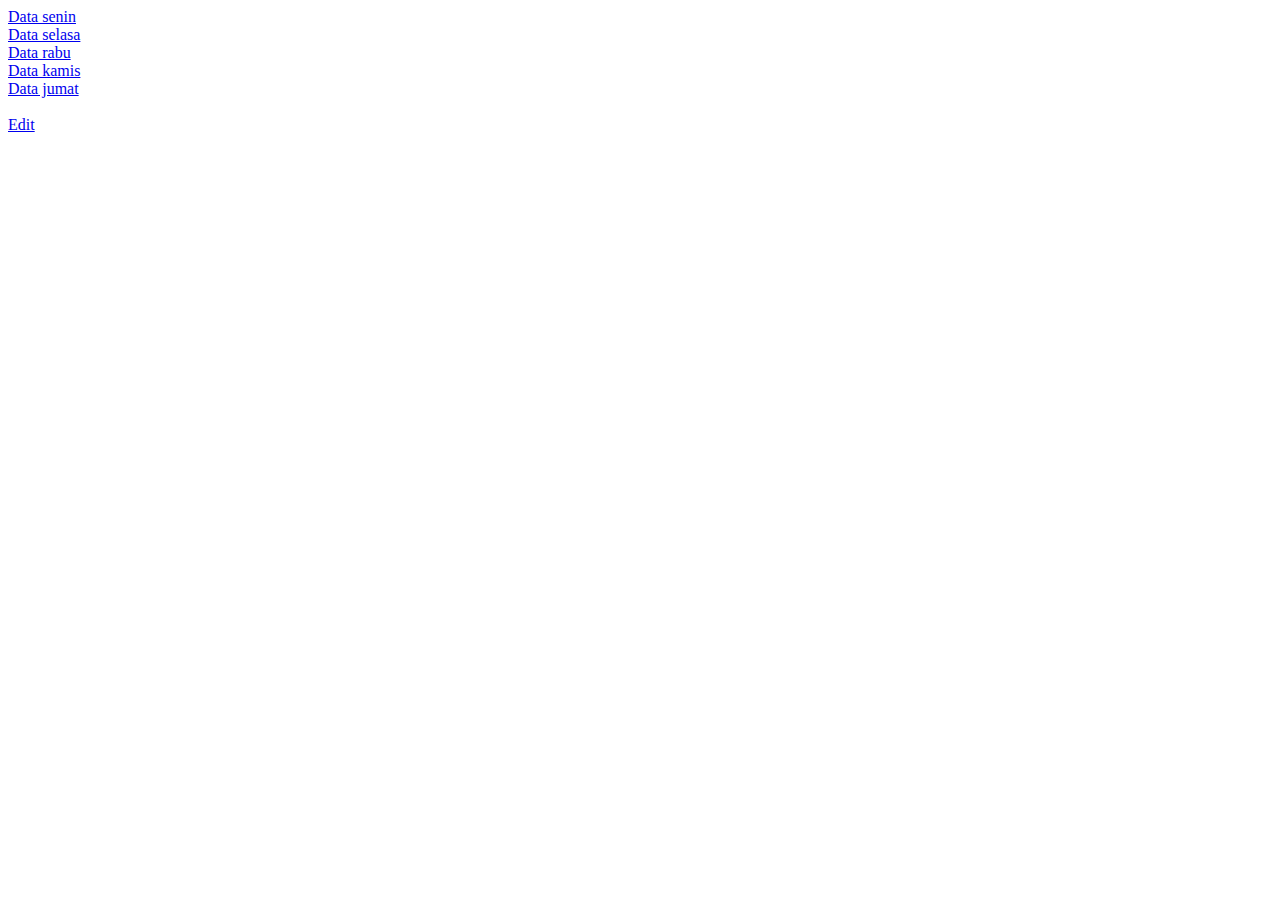
<file: absen/absen_prototype2/index.html>
<!DOCTYPE html>
<html lang="en">
<head>
    <meta charset="UTF-8">
    <meta name="viewport" content="width=device-width, initial-scale=1.0">
    <title>Document</title>
</head>
<body>
    <a href="senin.php">Data senin</a><br>
    <a href="selasa.php">Data selasa</a><br>
    <a href="rabu.php">Data rabu</a><br>
    <a href="kamis.php">Data kamis</a><br>
    <a href="jumat.php">Data jumat</a><br><br>

    <a href="edit/index.php">Edit</a>
</body>
</html>
</file>
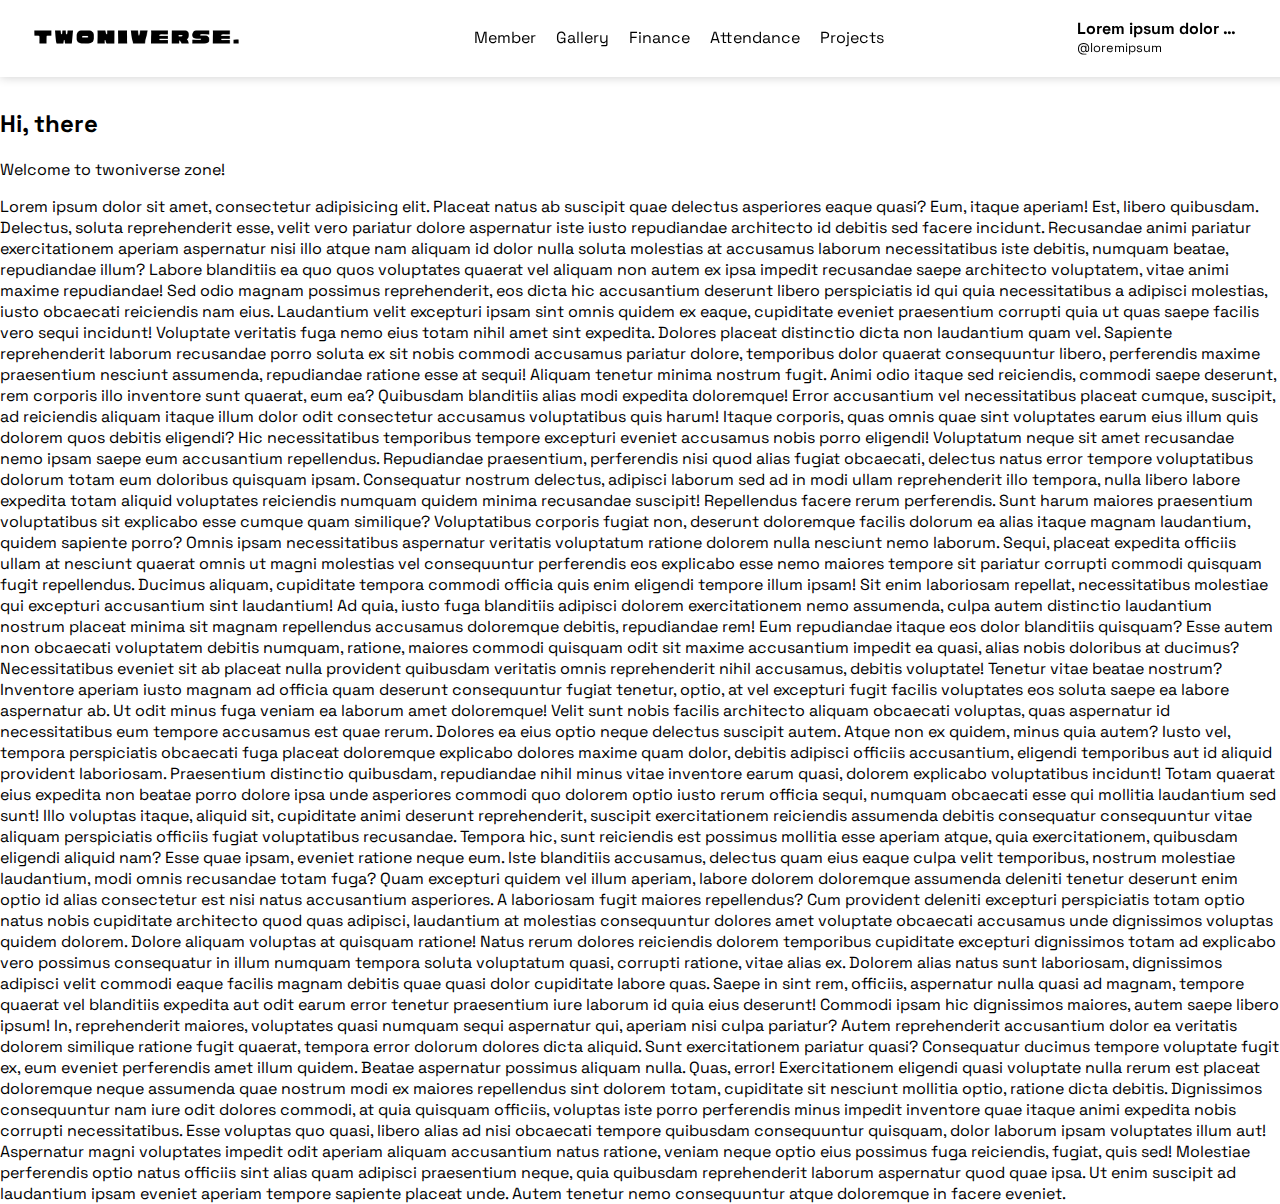
<file: pageClientCheckmark/pageClientCheckmark_prototype1.1/index.html>
<!DOCTYPE html>
<html lang="en">
<head>
    <meta charset="UTF-8">
    <meta name="viewport" content="width=device-width, initial-scale=1.0">
    <title>Twoniverse</title>
    <link rel="stylesheet" href="styles-page.css">  
    <link rel="stylesheet" href="https://site-assets.fontawesome.com/releases/v6.6.0/css/all.css">
</head>
<body>
    <div class="header">
        <div class="header-logo">
            <img src="images/logo-dark-nav.png">
        </div>

        <div class="header-nav">
            <ul>
                <il><a href="#">Member</a></il>
                <il><a href="#">Gallery</a></il>
                <il><a href="#">Finance</a></il>
                <il><a href="#">Attendance</a></il>
                <il><a href="#">Projects</a></il>
            </ul>
        </div>

        <div class="header-account">
            <div class="header-account-client">
                <h1>Lorem ipsum dolor sit amet.</h1>
                <p>@loremipsum <i class="fa-solid fa-badge-check checkmark"></i></p>
            </div>
            <i class="fa-regular fa-caret-down dropdownProfile"></i>
            <i class="fa-solid fa-circle-user profile-picture"></i>
        </div>

        <div class="header-dropdown">
            <ul>
                <il><button id="dropdownToggleOpen"><i class="fa-solid fa-chart-simple-horizontal toggle-standing"></i></button></il>
            </ul>
        </div>

    </div>
    <div class="dropdown-close-area Area" id="closeArea"></div>
    <div class="dropdown-content Sidebar" id="dropdownContent">
        <div class="dropdown-content-box">
            <div class="dropdown-content-heading">
                <img class="dropdown-content-logo" src="images/logo-dark-outline-nav.png">
                <button class="dropdownToggleClose" id="dropdownToggleClose"><i class="fa-duotone fa-solid fa-chart-simple-horizontal"></i></button>
            </div>
    
            <div class="dropdown-content-nav">
                <div class="dropdown-content-account">
                    <span class="login-box"><a href="#">Login</a></span>
                    <span class="register-box"><a href="#" style="color: white;">Register</a></span>
                </div>
                <ul>
                    <li><a class="dropdown-list" href="#">Member</a></li>
                    <li><a class="dropdown-list" href="#">Gallery</a></li>
                    <li><a class="dropdown-list" href="#">Finance</a></li>
                    <li><a class="dropdown-list" href="#">Attendance</a></li>
                    <li><a class="dropdown-list" href="#">Projects</a></li>
    
                </ul>
            </div>
        </div>

    </div>

    <div class="content">
        <div class="content-introduction">
            <h2>Hi, there</h2>
            <p>Welcome to <span>twoniverse</span> zone!</p>
            Lorem ipsum dolor sit amet, consectetur adipisicing elit. Placeat natus ab suscipit quae delectus asperiores eaque quasi? Eum, itaque aperiam! Est, libero quibusdam. Delectus, soluta reprehenderit esse, velit vero pariatur dolore aspernatur iste iusto repudiandae architecto id debitis sed facere incidunt. Recusandae animi pariatur exercitationem aperiam aspernatur nisi illo atque nam aliquam id dolor nulla soluta molestias at accusamus laborum necessitatibus iste debitis, numquam beatae, repudiandae illum? Labore blanditiis ea quo quos voluptates quaerat vel aliquam non autem ex ipsa impedit recusandae saepe architecto voluptatem, vitae animi maxime repudiandae! Sed odio magnam possimus reprehenderit, eos dicta hic accusantium deserunt libero perspiciatis id qui quia necessitatibus a adipisci molestias, iusto obcaecati reiciendis nam eius. Laudantium velit excepturi ipsam sint omnis quidem ex eaque, cupiditate eveniet praesentium corrupti quia ut quas saepe facilis vero sequi incidunt! Voluptate veritatis fuga nemo eius totam nihil amet sint expedita. Dolores placeat distinctio dicta non laudantium quam vel. Sapiente reprehenderit laborum recusandae porro soluta ex sit nobis commodi accusamus pariatur dolore, temporibus dolor quaerat consequuntur libero, perferendis maxime praesentium nesciunt assumenda, repudiandae ratione esse at sequi! Aliquam tenetur minima nostrum fugit. Animi odio itaque sed reiciendis, commodi saepe deserunt, rem corporis illo inventore sunt quaerat, eum ea? Quibusdam blanditiis alias modi expedita doloremque! Error accusantium vel necessitatibus placeat cumque, suscipit, ad reiciendis aliquam itaque illum dolor odit consectetur accusamus voluptatibus quis harum! Itaque corporis, quas omnis quae sint voluptates earum eius illum quis dolorem quos debitis eligendi? Hic necessitatibus temporibus tempore excepturi eveniet accusamus nobis porro eligendi! Voluptatum neque sit amet recusandae nemo ipsam saepe eum accusantium repellendus. Repudiandae praesentium, perferendis nisi quod alias fugiat obcaecati, delectus natus error tempore voluptatibus dolorum totam eum doloribus quisquam ipsam. Consequatur nostrum delectus, adipisci laborum sed ad in modi ullam reprehenderit illo tempora, nulla libero labore expedita totam aliquid voluptates reiciendis numquam quidem minima recusandae suscipit! Repellendus facere rerum perferendis. Sunt harum maiores praesentium voluptatibus sit explicabo esse cumque quam similique? Voluptatibus corporis fugiat non, deserunt doloremque facilis dolorum ea alias itaque magnam laudantium, quidem sapiente porro? Omnis ipsam necessitatibus aspernatur veritatis voluptatum ratione dolorem nulla nesciunt nemo laborum. Sequi, placeat expedita officiis ullam at nesciunt quaerat omnis ut magni molestias vel consequuntur perferendis eos explicabo esse nemo maiores tempore sit pariatur corrupti commodi quisquam fugit repellendus. Ducimus aliquam, cupiditate tempora commodi officia quis enim eligendi tempore illum ipsam! Sit enim laboriosam repellat, necessitatibus molestiae qui excepturi accusantium sint laudantium! Ad quia, iusto fuga blanditiis adipisci dolorem exercitationem nemo assumenda, culpa autem distinctio laudantium nostrum placeat minima sit magnam repellendus accusamus doloremque debitis, repudiandae rem! Eum repudiandae itaque eos dolor blanditiis quisquam? Esse autem non obcaecati voluptatem debitis numquam, ratione, maiores commodi quisquam odit sit maxime accusantium impedit ea quasi, alias nobis doloribus at ducimus? Necessitatibus eveniet sit ab placeat nulla provident quibusdam veritatis omnis reprehenderit nihil accusamus, debitis voluptate! Tenetur vitae beatae nostrum? Inventore aperiam iusto magnam ad officia quam deserunt consequuntur fugiat tenetur, optio, at vel excepturi fugit facilis voluptates eos soluta saepe ea labore aspernatur ab. Ut odit minus fuga veniam ea laborum amet doloremque! Velit sunt nobis facilis architecto aliquam obcaecati voluptas, quas aspernatur id necessitatibus eum tempore accusamus est quae rerum. Dolores ea eius optio neque delectus suscipit autem. Atque non ex quidem, minus quia autem? Iusto vel, tempora perspiciatis obcaecati fuga placeat doloremque explicabo dolores maxime quam dolor, debitis adipisci officiis accusantium, eligendi temporibus aut id aliquid provident laboriosam. Praesentium distinctio quibusdam, repudiandae nihil minus vitae inventore earum quasi, dolorem explicabo voluptatibus incidunt! Totam quaerat eius expedita non beatae porro dolore ipsa unde asperiores commodi quo dolorem optio iusto rerum officia sequi, numquam obcaecati esse qui mollitia laudantium sed sunt! Illo voluptas itaque, aliquid sit, cupiditate animi deserunt reprehenderit, suscipit exercitationem reiciendis assumenda debitis consequatur consequuntur vitae aliquam perspiciatis officiis fugiat voluptatibus recusandae. Tempora hic, sunt reiciendis est possimus mollitia esse aperiam atque, quia exercitationem, quibusdam eligendi aliquid nam? Esse quae ipsam, eveniet ratione neque eum. Iste blanditiis accusamus, delectus quam eius eaque culpa velit temporibus, nostrum molestiae laudantium, modi omnis recusandae totam fuga? Quam excepturi quidem vel illum aperiam, labore dolorem doloremque assumenda deleniti tenetur deserunt enim optio id alias consectetur est nisi natus accusantium asperiores. A laboriosam fugit maiores repellendus? Cum provident deleniti excepturi perspiciatis totam optio natus nobis cupiditate architecto quod quas adipisci, laudantium at molestias consequuntur dolores amet voluptate obcaecati accusamus unde dignissimos voluptas quidem dolorem. Dolore aliquam voluptas at quisquam ratione! Natus rerum dolores reiciendis dolorem temporibus cupiditate excepturi dignissimos totam ad explicabo vero possimus consequatur in illum numquam tempora soluta voluptatum quasi, corrupti ratione, vitae alias ex. Dolorem alias natus sunt laboriosam, dignissimos adipisci velit commodi eaque facilis magnam debitis quae quasi dolor cupiditate labore quas. Saepe in sint rem, officiis, aspernatur nulla quasi ad magnam, tempore quaerat vel blanditiis expedita aut odit earum error tenetur praesentium iure laborum id quia eius deserunt! Commodi ipsam hic dignissimos maiores, autem saepe libero ipsum! In, reprehenderit maiores, voluptates quasi numquam sequi aspernatur qui, aperiam nisi culpa pariatur? Autem reprehenderit accusantium dolor ea veritatis dolorem similique ratione fugit quaerat, tempora error dolorum dolores dicta aliquid. Sunt exercitationem pariatur quasi? Consequatur ducimus tempore voluptate fugit ex, eum eveniet perferendis amet illum quidem. Beatae aspernatur possimus aliquam nulla. Quas, error! Exercitationem eligendi quasi voluptate nulla rerum est placeat doloremque neque assumenda quae nostrum modi ex maiores repellendus sint dolorem totam, cupiditate sit nesciunt mollitia optio, ratione dicta debitis. Dignissimos consequuntur nam iure odit dolores commodi, at quia quisquam officiis, voluptas iste porro perferendis minus impedit inventore quae itaque animi expedita nobis corrupti necessitatibus. Esse voluptas quo quasi, libero alias ad nisi obcaecati tempore quibusdam consequuntur quisquam, dolor laborum ipsam voluptates illum aut! Aspernatur magni voluptates impedit odit aperiam aliquam accusantium natus ratione, veniam neque optio eius possimus fuga reiciendis, fugiat, quis sed! Molestiae perferendis optio natus officiis sint alias quam adipisci praesentium neque, quia quibusdam reprehenderit laborum aspernatur quod quae ipsa. Ut enim suscipit ad laudantium ipsam eveniet aperiam tempore sapiente placeat unde. Autem tenetur nemo consequuntur atque doloremque in facere eveniet.
        </div>
    </div>
</body>
</html>
</file>
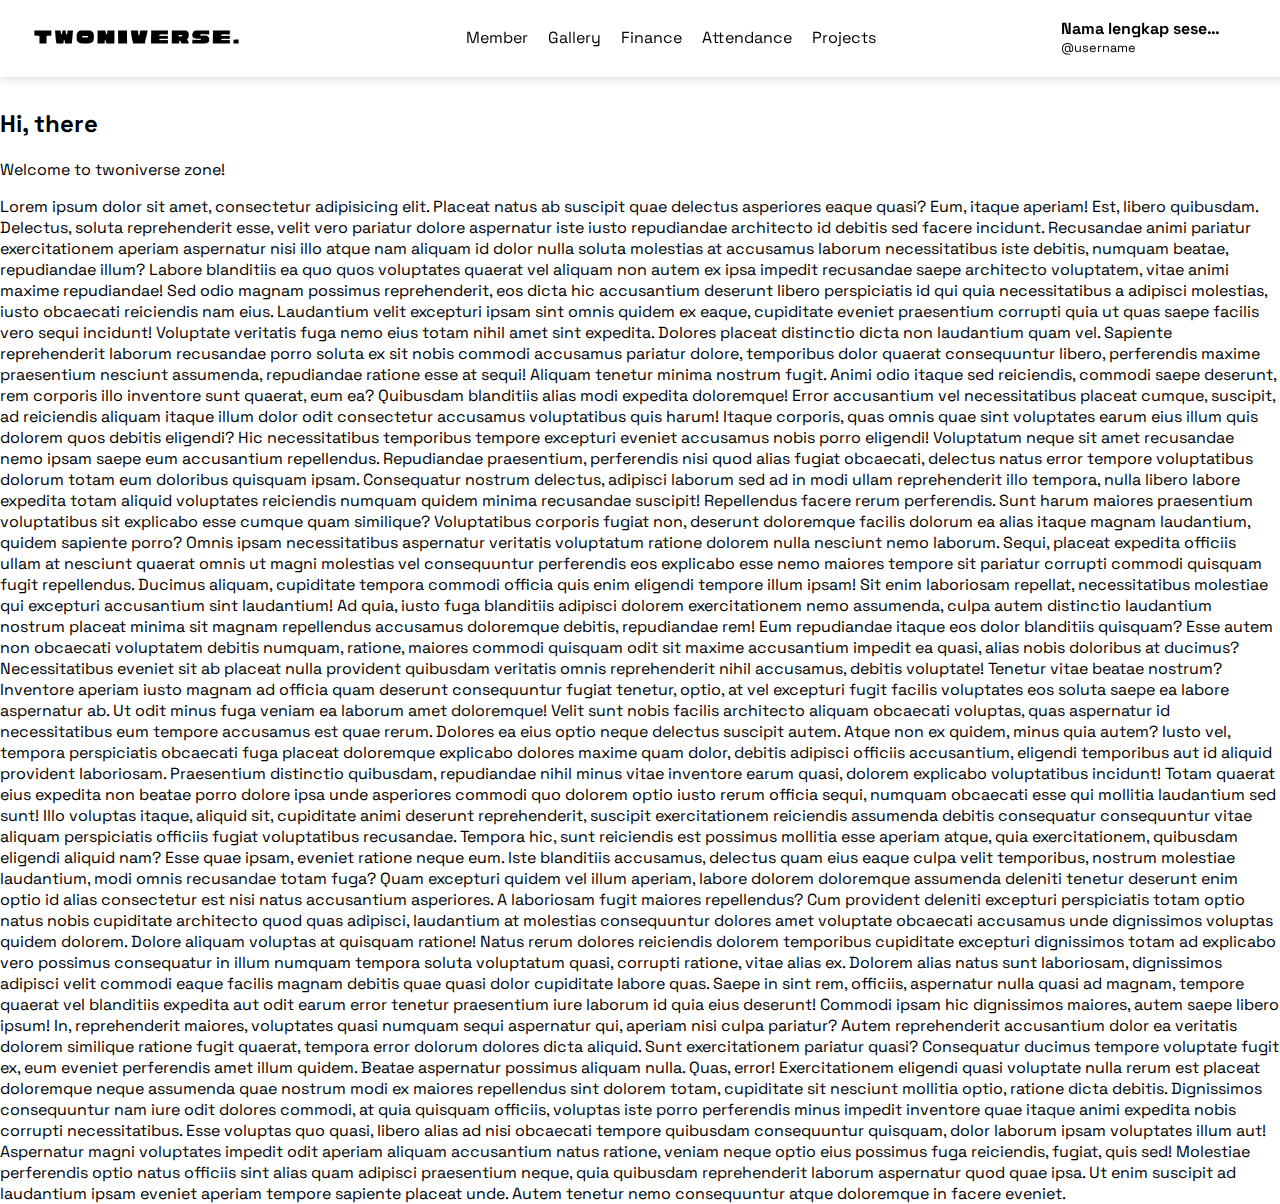
<file: pageClientCheckmark/pageClientCheckmark_prototype1.2/index.html>
<!DOCTYPE html>
<html lang="en">
<head>
    <meta charset="UTF-8">
    <meta name="viewport" content="width=device-width, initial-scale=1.0">
    <title>Twoniverse</title>
    <link rel="stylesheet" href="styles-page.css">  
    <link rel="stylesheet" href="https://site-assets.fontawesome.com/releases/v6.6.0/css/all.css">
</head>
<body>
    <div class="header">
        <div class="header-logo">
            <img src="images/logo-dark-nav.png">
        </div>

        <div class="header-nav">
            <ul>
                <il><a href="#">Member</a></il>
                <il><a href="#">Gallery</a></il>
                <il><a href="#">Finance</a></il>
                <il><a href="#">Attendance</a></il>
                <il><a href="#">Projects</a></il>
            </ul>
        </div>

        <div class="header-account">
            <div class="header-account-client">
                <h1>Nama lengkap seseorang</h1>
                <p>@username <i class="fa-solid fa-badge-check checkmark"></i></p>
            </div>
            <div class="header-account-client-toggle" id="btnProfileOpen"><i class="fa-solid fa-sparkles"></i><i class="fa-solid fa-circle-user profile-picture"></i></div>
        </div>

        <div class="header-dropdown">
            <ul>
                <il><button id="dropdownToggleOpen"><i class="fa-solid fa-chart-simple-horizontal toggle-standing"></i></button></il>
            </ul>
        </div>

    </div>

    <!-- profile dropdown -->
    <div class="dropdownProfile-content Profilebar" id="dropdownProfileContent">
        <div class="dropdownProfile-content-box">
            <div class="dropdownProfile-content-closebutton"><i class="fa-solid fa-xmark" id="btnProfileClose"></i></div>
            <div class="dropdownProfile-content-heading">
                <h1>Nama lengkap seseorang</h1>
                <p>@username<span class="badge checkmark"><i class="fa-solid fa-badge-check checkmark"></i></span><span class="badge Special">role</span><span class="badge User">user</span></p>
            </div>
            <hr>
            <div class="dropdownProfile-content-nav">
                <table>
                    <tr>
                        <td><i class="fa-solid fa-user"></i></td>
                        <td><a href="#">Profile</a></td>
                    </tr>
                    <tr>
                        <td><i class="fa-solid fa-right-to-bracket"></i></td>
                        <td><a href="#">Logout</a></td>
                    </tr>
                </table>
            </div>
        </div>
    </div>

    <!-- header dropdown -->
    <div class="dropdown-close-area Area" id="closeArea"></div>
    <div class="dropdown-content Sidebar" id="dropdownContent">
        <div class="dropdown-content-box">
            <div class="dropdown-content-heading">
                <img class="dropdown-content-logo" src="images/logo-dark-outline-nav.png">
                <button class="dropdownToggleClose" id="dropdownToggleClose"><i class="fa-duotone fa-solid fa-chart-simple-horizontal"></i></button>
            </div>
    
            <div class="dropdown-content-nav">
                <div class="dropdown-content-account">
                    
                </div>
                <ul>
                    <li><a class="dropdown-list" href="#">Member</a></li>
                    <li><a class="dropdown-list" href="#">Gallery</a></li>
                    <li><a class="dropdown-list" href="#">Finance</a></li>
                    <li><a class="dropdown-list" href="#">Attendance</a></li>
                    <li><a class="dropdown-list" href="#">Projects</a></li>
                </ul>
            </div>
        </div>

    </div>

    <div class="content">
        <div class="content-introduction">
            <h2>Hi, there</h2>
            <p>Welcome to <span>twoniverse</span> zone!</p>
            Lorem ipsum dolor sit amet, consectetur adipisicing elit. Placeat natus ab suscipit quae delectus asperiores eaque quasi? Eum, itaque aperiam! Est, libero quibusdam. Delectus, soluta reprehenderit esse, velit vero pariatur dolore aspernatur iste iusto repudiandae architecto id debitis sed facere incidunt. Recusandae animi pariatur exercitationem aperiam aspernatur nisi illo atque nam aliquam id dolor nulla soluta molestias at accusamus laborum necessitatibus iste debitis, numquam beatae, repudiandae illum? Labore blanditiis ea quo quos voluptates quaerat vel aliquam non autem ex ipsa impedit recusandae saepe architecto voluptatem, vitae animi maxime repudiandae! Sed odio magnam possimus reprehenderit, eos dicta hic accusantium deserunt libero perspiciatis id qui quia necessitatibus a adipisci molestias, iusto obcaecati reiciendis nam eius. Laudantium velit excepturi ipsam sint omnis quidem ex eaque, cupiditate eveniet praesentium corrupti quia ut quas saepe facilis vero sequi incidunt! Voluptate veritatis fuga nemo eius totam nihil amet sint expedita. Dolores placeat distinctio dicta non laudantium quam vel. Sapiente reprehenderit laborum recusandae porro soluta ex sit nobis commodi accusamus pariatur dolore, temporibus dolor quaerat consequuntur libero, perferendis maxime praesentium nesciunt assumenda, repudiandae ratione esse at sequi! Aliquam tenetur minima nostrum fugit. Animi odio itaque sed reiciendis, commodi saepe deserunt, rem corporis illo inventore sunt quaerat, eum ea? Quibusdam blanditiis alias modi expedita doloremque! Error accusantium vel necessitatibus placeat cumque, suscipit, ad reiciendis aliquam itaque illum dolor odit consectetur accusamus voluptatibus quis harum! Itaque corporis, quas omnis quae sint voluptates earum eius illum quis dolorem quos debitis eligendi? Hic necessitatibus temporibus tempore excepturi eveniet accusamus nobis porro eligendi! Voluptatum neque sit amet recusandae nemo ipsam saepe eum accusantium repellendus. Repudiandae praesentium, perferendis nisi quod alias fugiat obcaecati, delectus natus error tempore voluptatibus dolorum totam eum doloribus quisquam ipsam. Consequatur nostrum delectus, adipisci laborum sed ad in modi ullam reprehenderit illo tempora, nulla libero labore expedita totam aliquid voluptates reiciendis numquam quidem minima recusandae suscipit! Repellendus facere rerum perferendis. Sunt harum maiores praesentium voluptatibus sit explicabo esse cumque quam similique? Voluptatibus corporis fugiat non, deserunt doloremque facilis dolorum ea alias itaque magnam laudantium, quidem sapiente porro? Omnis ipsam necessitatibus aspernatur veritatis voluptatum ratione dolorem nulla nesciunt nemo laborum. Sequi, placeat expedita officiis ullam at nesciunt quaerat omnis ut magni molestias vel consequuntur perferendis eos explicabo esse nemo maiores tempore sit pariatur corrupti commodi quisquam fugit repellendus. Ducimus aliquam, cupiditate tempora commodi officia quis enim eligendi tempore illum ipsam! Sit enim laboriosam repellat, necessitatibus molestiae qui excepturi accusantium sint laudantium! Ad quia, iusto fuga blanditiis adipisci dolorem exercitationem nemo assumenda, culpa autem distinctio laudantium nostrum placeat minima sit magnam repellendus accusamus doloremque debitis, repudiandae rem! Eum repudiandae itaque eos dolor blanditiis quisquam? Esse autem non obcaecati voluptatem debitis numquam, ratione, maiores commodi quisquam odit sit maxime accusantium impedit ea quasi, alias nobis doloribus at ducimus? Necessitatibus eveniet sit ab placeat nulla provident quibusdam veritatis omnis reprehenderit nihil accusamus, debitis voluptate! Tenetur vitae beatae nostrum? Inventore aperiam iusto magnam ad officia quam deserunt consequuntur fugiat tenetur, optio, at vel excepturi fugit facilis voluptates eos soluta saepe ea labore aspernatur ab. Ut odit minus fuga veniam ea laborum amet doloremque! Velit sunt nobis facilis architecto aliquam obcaecati voluptas, quas aspernatur id necessitatibus eum tempore accusamus est quae rerum. Dolores ea eius optio neque delectus suscipit autem. Atque non ex quidem, minus quia autem? Iusto vel, tempora perspiciatis obcaecati fuga placeat doloremque explicabo dolores maxime quam dolor, debitis adipisci officiis accusantium, eligendi temporibus aut id aliquid provident laboriosam. Praesentium distinctio quibusdam, repudiandae nihil minus vitae inventore earum quasi, dolorem explicabo voluptatibus incidunt! Totam quaerat eius expedita non beatae porro dolore ipsa unde asperiores commodi quo dolorem optio iusto rerum officia sequi, numquam obcaecati esse qui mollitia laudantium sed sunt! Illo voluptas itaque, aliquid sit, cupiditate animi deserunt reprehenderit, suscipit exercitationem reiciendis assumenda debitis consequatur consequuntur vitae aliquam perspiciatis officiis fugiat voluptatibus recusandae. Tempora hic, sunt reiciendis est possimus mollitia esse aperiam atque, quia exercitationem, quibusdam eligendi aliquid nam? Esse quae ipsam, eveniet ratione neque eum. Iste blanditiis accusamus, delectus quam eius eaque culpa velit temporibus, nostrum molestiae laudantium, modi omnis recusandae totam fuga? Quam excepturi quidem vel illum aperiam, labore dolorem doloremque assumenda deleniti tenetur deserunt enim optio id alias consectetur est nisi natus accusantium asperiores. A laboriosam fugit maiores repellendus? Cum provident deleniti excepturi perspiciatis totam optio natus nobis cupiditate architecto quod quas adipisci, laudantium at molestias consequuntur dolores amet voluptate obcaecati accusamus unde dignissimos voluptas quidem dolorem. Dolore aliquam voluptas at quisquam ratione! Natus rerum dolores reiciendis dolorem temporibus cupiditate excepturi dignissimos totam ad explicabo vero possimus consequatur in illum numquam tempora soluta voluptatum quasi, corrupti ratione, vitae alias ex. Dolorem alias natus sunt laboriosam, dignissimos adipisci velit commodi eaque facilis magnam debitis quae quasi dolor cupiditate labore quas. Saepe in sint rem, officiis, aspernatur nulla quasi ad magnam, tempore quaerat vel blanditiis expedita aut odit earum error tenetur praesentium iure laborum id quia eius deserunt! Commodi ipsam hic dignissimos maiores, autem saepe libero ipsum! In, reprehenderit maiores, voluptates quasi numquam sequi aspernatur qui, aperiam nisi culpa pariatur? Autem reprehenderit accusantium dolor ea veritatis dolorem similique ratione fugit quaerat, tempora error dolorum dolores dicta aliquid. Sunt exercitationem pariatur quasi? Consequatur ducimus tempore voluptate fugit ex, eum eveniet perferendis amet illum quidem. Beatae aspernatur possimus aliquam nulla. Quas, error! Exercitationem eligendi quasi voluptate nulla rerum est placeat doloremque neque assumenda quae nostrum modi ex maiores repellendus sint dolorem totam, cupiditate sit nesciunt mollitia optio, ratione dicta debitis. Dignissimos consequuntur nam iure odit dolores commodi, at quia quisquam officiis, voluptas iste porro perferendis minus impedit inventore quae itaque animi expedita nobis corrupti necessitatibus. Esse voluptas quo quasi, libero alias ad nisi obcaecati tempore quibusdam consequuntur quisquam, dolor laborum ipsam voluptates illum aut! Aspernatur magni voluptates impedit odit aperiam aliquam accusantium natus ratione, veniam neque optio eius possimus fuga reiciendis, fugiat, quis sed! Molestiae perferendis optio natus officiis sint alias quam adipisci praesentium neque, quia quibusdam reprehenderit laborum aspernatur quod quae ipsa. Ut enim suscipit ad laudantium ipsam eveniet aperiam tempore sapiente placeat unde. Autem tenetur nemo consequuntur atque doloremque in facere eveniet.
        </div>
    </div>
<script src="pageClientCheckmark.js"></script>
</body>
</html>
</file>
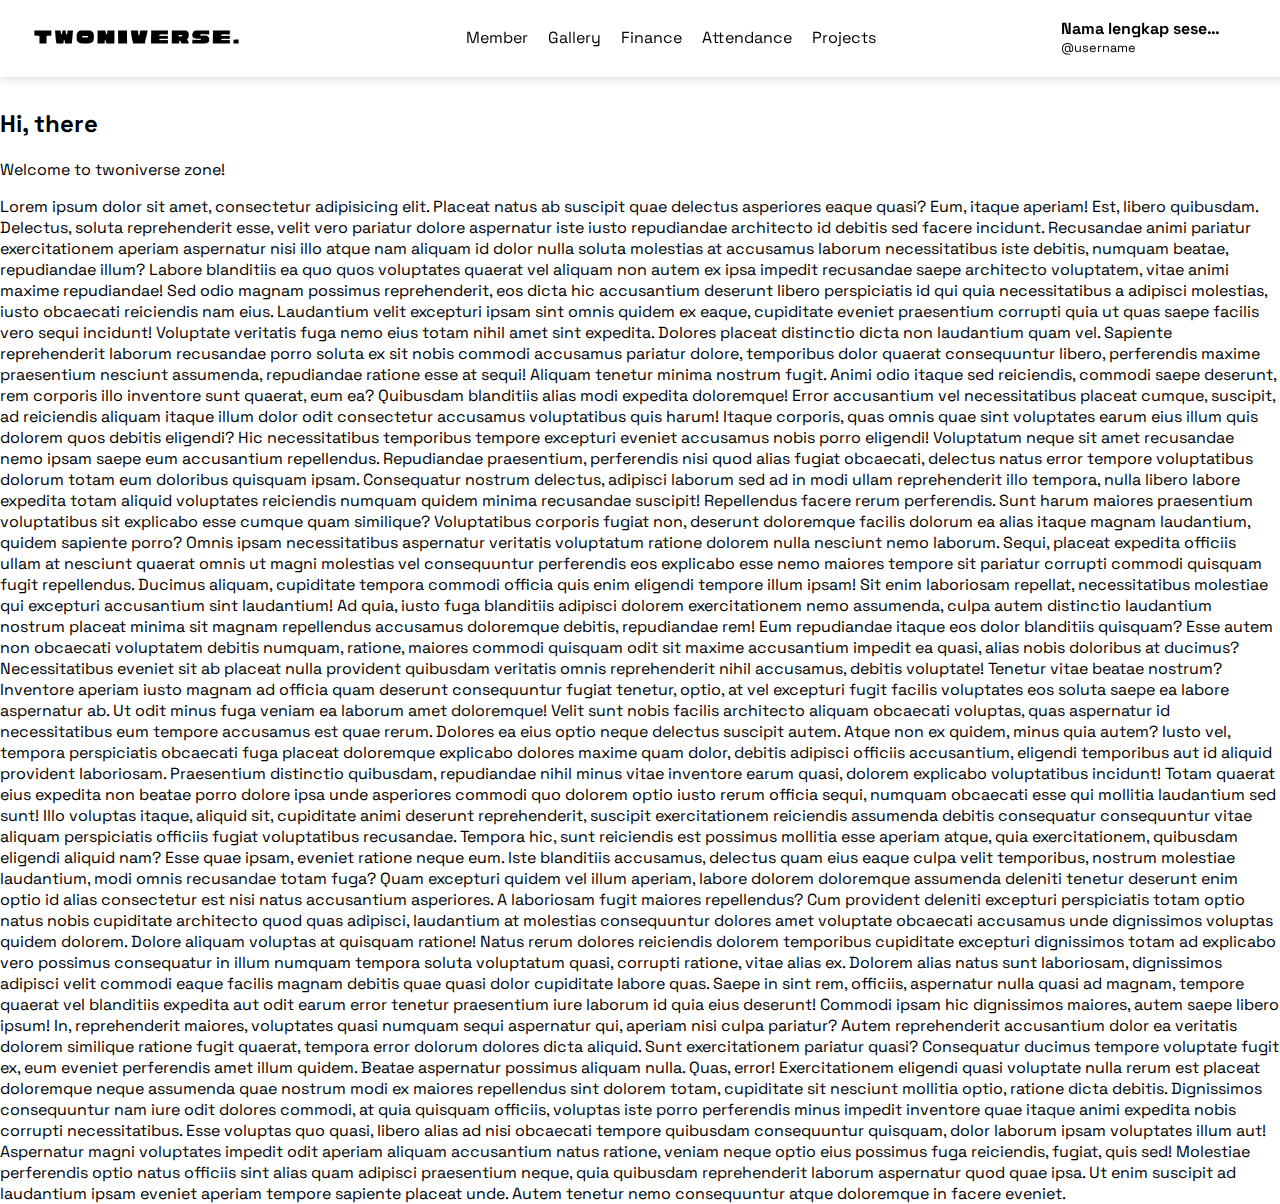
<file: pageClientCheckmark/pageClientCheckmark_prototype1.3/index.html>
<!DOCTYPE html>
<html lang="en">
<head>
    <meta charset="UTF-8">
    <meta name="viewport" content="width=device-width, initial-scale=1.0">
    <title>Twoniverse</title>
    <link rel="stylesheet" href="styles-page.css">  
    <link rel="stylesheet" href="https://site-assets.fontawesome.com/releases/v6.6.0/css/all.css">
</head>
<body>
    <div class="header">
        <div class="header-logo">
            <img src="images/logo-dark-nav.png">
        </div>

        <div class="header-nav">
            <ul>
                <il><a href="#">Member</a></il>
                <il><a href="#">Gallery</a></il>
                <il><a href="#">Finance</a></il>
                <il><a href="#">Attendance</a></il>
                <il><a href="#">Projects</a></il>
            </ul>
        </div>

        <div class="header-account">
            <div class="header-account-client">
                <h1>Nama lengkap seseorang</h1>
                <p>@username <i class="fa-solid fa-badge-check bGuru"></i></p>
            </div>
            <div class="header-account-client-toggle" id="btnProfileOpen"><i class="fa-solid fa-sparkles"></i><i class="fa-solid fa-circle-user profile-picture"></i></div>
        </div>

        <div class="header-dropdown">
            <ul>
                <il><button id="dropdownToggleOpen"><i class="fa-solid fa-chart-simple-horizontal toggle-standing"></i></button></il>
            </ul>
        </div>

    </div>

    <!-- profile dropdown -->
    <div class="dropdownProfile-content Profilebar" id="dropdownProfileContent">
        <div class="dropdownProfile-content-box">
            <div class="dropdownProfile-content-closebutton"><i class="fa-solid fa-xmark" id="btnProfileClose"></i></div>
            <div class="dropdownProfile-content-heading">
                <h1>Nama lengkap seseorang</h1>
                <p>@username<span class="badge checkmark bcGuru"><i class="fa-solid fa-badge-check checkmark"></i></span><span class="badge Special bsGuru">role</span><span class="badge User">user</span></p>
            </div>
            <hr>
            <div class="dropdownProfile-content-nav">
                <table>
                    <tr>
                        <td><i class="fa-solid fa-user"></i></td>
                        <td><a href="#">Profile</a></td>
                    </tr>
                    <tr>
                        <td><i class="fa-solid fa-right-to-bracket"></i></td>
                        <td><a href="#">Logout</a></td>
                    </tr>
                </table>
            </div>
        </div>
    </div>

    <!-- header dropdown -->
    <div class="dropdown-close-area Area" id="closeArea"></div>
    <div class="dropdown-content Sidebar" id="dropdownContent">
        <div class="dropdown-content-box">
            <div class="dropdown-content-heading">
                <img class="dropdown-content-logo" src="images/logo-dark-outline-nav.png">
                <button class="dropdownToggleClose" id="dropdownToggleClose"><i class="fa-duotone fa-solid fa-chart-simple-horizontal"></i></button>
            </div>
    
            <div class="dropdown-content-nav">
                <div class="dropdown-content-account">
                    <div class="logout" id="btnLogout"><i class="fa-solid fa-right-to-bracket"></i><p>logout</p></div>
                    <h1>Nama seseorangsasasasasa</h1>
                    <a>@username <i class="fa-solid fa-badge-check bGuru"></i></a>
                    <p><span class="badge Special bsGuru">role</span><span class="badge user">user</span></p>
                </div>
                <ul>
                    <li><a class="dropdown-list" href="#">Member</a></li>
                    <li><a class="dropdown-list" href="#">Gallery</a></li>
                    <li><a class="dropdown-list" href="#">Finance</a></li>
                    <li><a class="dropdown-list" href="#">Attendance</a></li>
                    <li><a class="dropdown-list" href="#">Projects</a></li>
                </ul>
            </div>
        </div>

    </div>

    <div class="content">
        <div class="content-introduction">
            <h2>Hi, there</h2>
            <p>Welcome to <span>twoniverse</span> zone!</p>
            Lorem ipsum dolor sit amet, consectetur adipisicing elit. Placeat natus ab suscipit quae delectus asperiores eaque quasi? Eum, itaque aperiam! Est, libero quibusdam. Delectus, soluta reprehenderit esse, velit vero pariatur dolore aspernatur iste iusto repudiandae architecto id debitis sed facere incidunt. Recusandae animi pariatur exercitationem aperiam aspernatur nisi illo atque nam aliquam id dolor nulla soluta molestias at accusamus laborum necessitatibus iste debitis, numquam beatae, repudiandae illum? Labore blanditiis ea quo quos voluptates quaerat vel aliquam non autem ex ipsa impedit recusandae saepe architecto voluptatem, vitae animi maxime repudiandae! Sed odio magnam possimus reprehenderit, eos dicta hic accusantium deserunt libero perspiciatis id qui quia necessitatibus a adipisci molestias, iusto obcaecati reiciendis nam eius. Laudantium velit excepturi ipsam sint omnis quidem ex eaque, cupiditate eveniet praesentium corrupti quia ut quas saepe facilis vero sequi incidunt! Voluptate veritatis fuga nemo eius totam nihil amet sint expedita. Dolores placeat distinctio dicta non laudantium quam vel. Sapiente reprehenderit laborum recusandae porro soluta ex sit nobis commodi accusamus pariatur dolore, temporibus dolor quaerat consequuntur libero, perferendis maxime praesentium nesciunt assumenda, repudiandae ratione esse at sequi! Aliquam tenetur minima nostrum fugit. Animi odio itaque sed reiciendis, commodi saepe deserunt, rem corporis illo inventore sunt quaerat, eum ea? Quibusdam blanditiis alias modi expedita doloremque! Error accusantium vel necessitatibus placeat cumque, suscipit, ad reiciendis aliquam itaque illum dolor odit consectetur accusamus voluptatibus quis harum! Itaque corporis, quas omnis quae sint voluptates earum eius illum quis dolorem quos debitis eligendi? Hic necessitatibus temporibus tempore excepturi eveniet accusamus nobis porro eligendi! Voluptatum neque sit amet recusandae nemo ipsam saepe eum accusantium repellendus. Repudiandae praesentium, perferendis nisi quod alias fugiat obcaecati, delectus natus error tempore voluptatibus dolorum totam eum doloribus quisquam ipsam. Consequatur nostrum delectus, adipisci laborum sed ad in modi ullam reprehenderit illo tempora, nulla libero labore expedita totam aliquid voluptates reiciendis numquam quidem minima recusandae suscipit! Repellendus facere rerum perferendis. Sunt harum maiores praesentium voluptatibus sit explicabo esse cumque quam similique? Voluptatibus corporis fugiat non, deserunt doloremque facilis dolorum ea alias itaque magnam laudantium, quidem sapiente porro? Omnis ipsam necessitatibus aspernatur veritatis voluptatum ratione dolorem nulla nesciunt nemo laborum. Sequi, placeat expedita officiis ullam at nesciunt quaerat omnis ut magni molestias vel consequuntur perferendis eos explicabo esse nemo maiores tempore sit pariatur corrupti commodi quisquam fugit repellendus. Ducimus aliquam, cupiditate tempora commodi officia quis enim eligendi tempore illum ipsam! Sit enim laboriosam repellat, necessitatibus molestiae qui excepturi accusantium sint laudantium! Ad quia, iusto fuga blanditiis adipisci dolorem exercitationem nemo assumenda, culpa autem distinctio laudantium nostrum placeat minima sit magnam repellendus accusamus doloremque debitis, repudiandae rem! Eum repudiandae itaque eos dolor blanditiis quisquam? Esse autem non obcaecati voluptatem debitis numquam, ratione, maiores commodi quisquam odit sit maxime accusantium impedit ea quasi, alias nobis doloribus at ducimus? Necessitatibus eveniet sit ab placeat nulla provident quibusdam veritatis omnis reprehenderit nihil accusamus, debitis voluptate! Tenetur vitae beatae nostrum? Inventore aperiam iusto magnam ad officia quam deserunt consequuntur fugiat tenetur, optio, at vel excepturi fugit facilis voluptates eos soluta saepe ea labore aspernatur ab. Ut odit minus fuga veniam ea laborum amet doloremque! Velit sunt nobis facilis architecto aliquam obcaecati voluptas, quas aspernatur id necessitatibus eum tempore accusamus est quae rerum. Dolores ea eius optio neque delectus suscipit autem. Atque non ex quidem, minus quia autem? Iusto vel, tempora perspiciatis obcaecati fuga placeat doloremque explicabo dolores maxime quam dolor, debitis adipisci officiis accusantium, eligendi temporibus aut id aliquid provident laboriosam. Praesentium distinctio quibusdam, repudiandae nihil minus vitae inventore earum quasi, dolorem explicabo voluptatibus incidunt! Totam quaerat eius expedita non beatae porro dolore ipsa unde asperiores commodi quo dolorem optio iusto rerum officia sequi, numquam obcaecati esse qui mollitia laudantium sed sunt! Illo voluptas itaque, aliquid sit, cupiditate animi deserunt reprehenderit, suscipit exercitationem reiciendis assumenda debitis consequatur consequuntur vitae aliquam perspiciatis officiis fugiat voluptatibus recusandae. Tempora hic, sunt reiciendis est possimus mollitia esse aperiam atque, quia exercitationem, quibusdam eligendi aliquid nam? Esse quae ipsam, eveniet ratione neque eum. Iste blanditiis accusamus, delectus quam eius eaque culpa velit temporibus, nostrum molestiae laudantium, modi omnis recusandae totam fuga? Quam excepturi quidem vel illum aperiam, labore dolorem doloremque assumenda deleniti tenetur deserunt enim optio id alias consectetur est nisi natus accusantium asperiores. A laboriosam fugit maiores repellendus? Cum provident deleniti excepturi perspiciatis totam optio natus nobis cupiditate architecto quod quas adipisci, laudantium at molestias consequuntur dolores amet voluptate obcaecati accusamus unde dignissimos voluptas quidem dolorem. Dolore aliquam voluptas at quisquam ratione! Natus rerum dolores reiciendis dolorem temporibus cupiditate excepturi dignissimos totam ad explicabo vero possimus consequatur in illum numquam tempora soluta voluptatum quasi, corrupti ratione, vitae alias ex. Dolorem alias natus sunt laboriosam, dignissimos adipisci velit commodi eaque facilis magnam debitis quae quasi dolor cupiditate labore quas. Saepe in sint rem, officiis, aspernatur nulla quasi ad magnam, tempore quaerat vel blanditiis expedita aut odit earum error tenetur praesentium iure laborum id quia eius deserunt! Commodi ipsam hic dignissimos maiores, autem saepe libero ipsum! In, reprehenderit maiores, voluptates quasi numquam sequi aspernatur qui, aperiam nisi culpa pariatur? Autem reprehenderit accusantium dolor ea veritatis dolorem similique ratione fugit quaerat, tempora error dolorum dolores dicta aliquid. Sunt exercitationem pariatur quasi? Consequatur ducimus tempore voluptate fugit ex, eum eveniet perferendis amet illum quidem. Beatae aspernatur possimus aliquam nulla. Quas, error! Exercitationem eligendi quasi voluptate nulla rerum est placeat doloremque neque assumenda quae nostrum modi ex maiores repellendus sint dolorem totam, cupiditate sit nesciunt mollitia optio, ratione dicta debitis. Dignissimos consequuntur nam iure odit dolores commodi, at quia quisquam officiis, voluptas iste porro perferendis minus impedit inventore quae itaque animi expedita nobis corrupti necessitatibus. Esse voluptas quo quasi, libero alias ad nisi obcaecati tempore quibusdam consequuntur quisquam, dolor laborum ipsam voluptates illum aut! Aspernatur magni voluptates impedit odit aperiam aliquam accusantium natus ratione, veniam neque optio eius possimus fuga reiciendis, fugiat, quis sed! Molestiae perferendis optio natus officiis sint alias quam adipisci praesentium neque, quia quibusdam reprehenderit laborum aspernatur quod quae ipsa. Ut enim suscipit ad laudantium ipsam eveniet aperiam tempore sapiente placeat unde. Autem tenetur nemo consequuntur atque doloremque in facere eveniet.
        </div>
    </div>
<script src="pageClientCheckmark.js"></script>
</body>
</html>
</file>
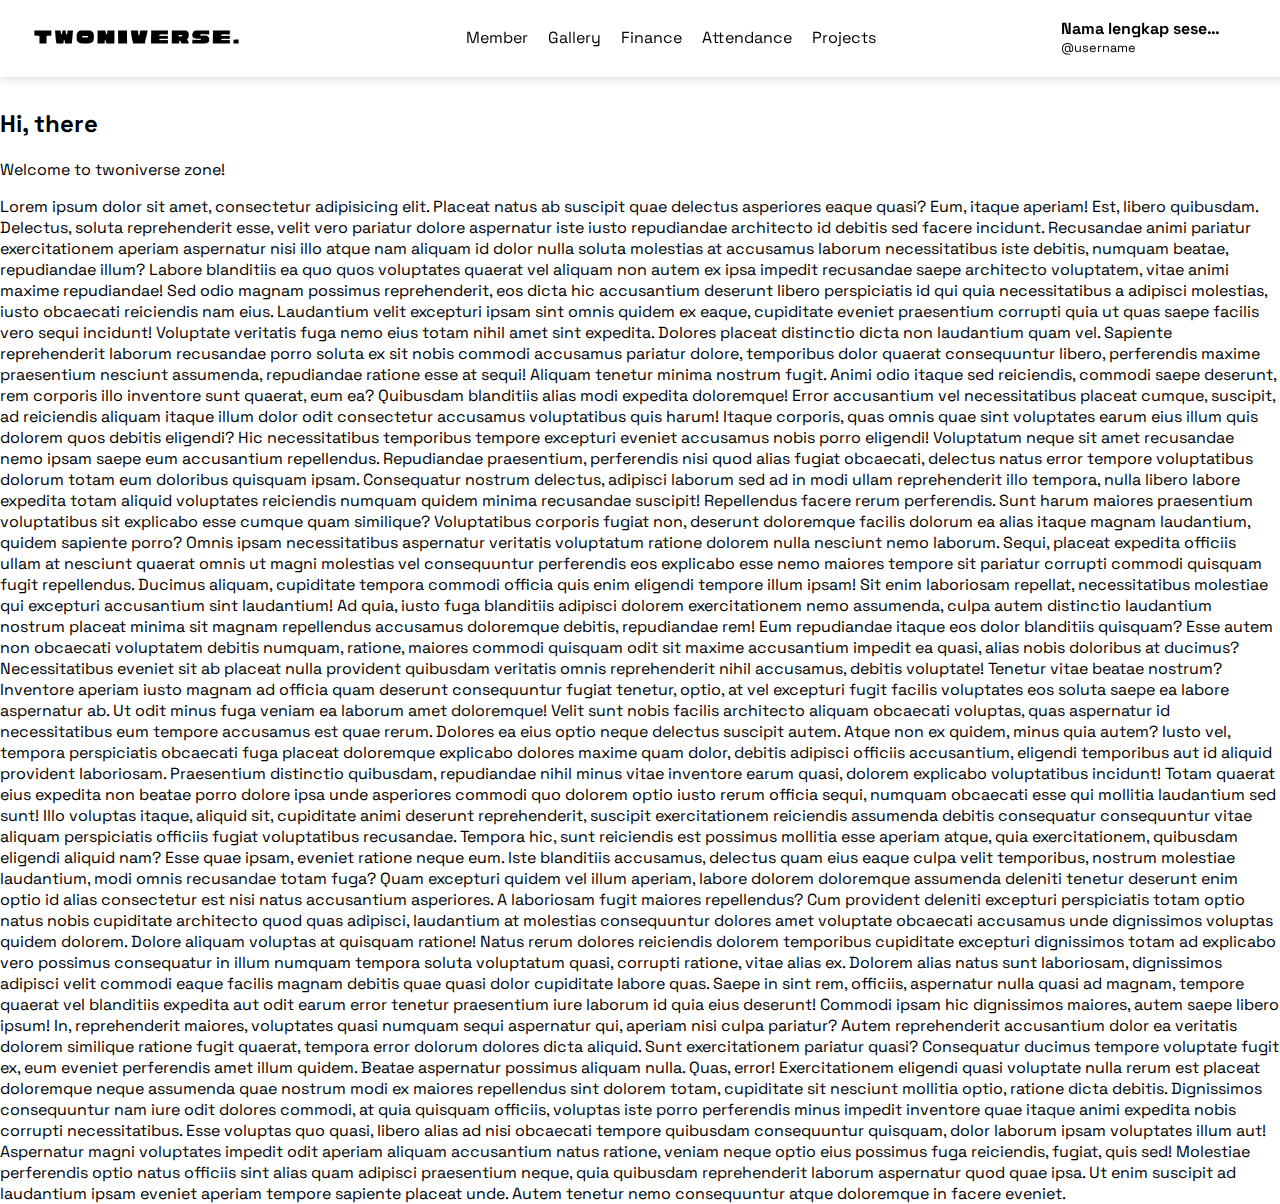
<file: pageClientCheckmark/pageClientCheckmark_prototype1.4/index.html>
<!DOCTYPE html>
<html lang="en">
<head>
    <meta charset="UTF-8">
    <meta name="viewport" content="width=device-width, initial-scale=1.0">
    <title>Twoniverse</title>
    <link rel="stylesheet" href="styles-page.css">  
    <link rel="stylesheet" href="https://site-assets.fontawesome.com/releases/v6.6.0/css/all.css">
</head>
<body>
    <div class="header">
        <div class="header-logo">
            <img src="images/logo-dark-nav.png">
        </div>

        <div class="header-nav">
            <ul>
                <il><a href="#">Member</a></il>
                <il><a href="#">Gallery</a></il>
                <il><a href="#">Finance</a></il>
                <il><a href="#">Attendance</a></il>
                <il><a href="#">Projects</a></il>
            </ul>
        </div>

        <div class="header-account">
            <div class="header-account-client">
                <h1>Nama lengkap seseorang</h1>
                <p>@username <i class="fa-solid fa-badge-check bGuru"></i></p>
            </div>
            <div class="header-account-client-toggle" id="btnProfileOpen"><i class="fa-solid fa-sparkles"></i><i class="fa-solid fa-circle-user profile-picture"></i></div>
        </div>

        <div class="header-dropdown">
            <ul>
                <il><button id="dropdownToggleOpen"><i class="fa-solid fa-chart-simple-horizontal toggle-standing"></i></button></il>
            </ul>
        </div>

    </div>

    <!-- profile dropdown -->
    <div class="dropdownProfile-content Profilebar" id="dropdownProfileContent">
        <div class="dropdownProfile-content-box">
            <div class="dropdownProfile-content-closebutton"><i class="fa-solid fa-xmark" id="btnProfileClose"></i></div>
            <div class="dropdownProfile-content-heading">
                <h1>Nama lengkap seseorang</h1>
                <p>@username<span class="badge checkmark bcGuru"><i class="fa-solid fa-badge-check checkmark"></i></span><span class="badge Special bsGuru">role</span><span class="badge User">user</span></p>
            </div>
            <hr>
            <div class="dropdownProfile-content-nav">
                <table>
                    <tr>
                        <td><i class="fa-solid fa-user"></i></td>
                        <td><a href="#">Profile</a></td>
                    </tr>
                    <tr>
                        <td><i class="fa-solid fa-right-to-bracket"></i></td>
                        <td><a href="#">Logout</a></td>
                    </tr>
                </table>
            </div>
        </div>
    </div>

    <!-- header dropdown -->
    <div class="dropdown-close-area Area" id="closeArea"></div>
    <div class="dropdown-content Sidebar" id="dropdownContent">
        
                <div class="dropdown-content-nav">
                    <ul>
                        <li><a class="dropdown-list" href="#">Member</a></li>
                        <li><a class="dropdown-list" href="#">Gallery</a></li>
                        <li><a class="dropdown-list" href="#">Finance</a></li>
                        <li><a class="dropdown-list" href="#">Attendance</a></li>
                        <li><a class="dropdown-list" href="#">Projects</a></li>
                    </ul>
                    <div class="dropdown-content-account">
                        <div class="logout" id="btnLogout"><i class="fa-solid fa-right-to-bracket"></i><p>logout</p></div>
                        <h1>Nama seseorangsasasasasa</h1>
                        <a>@username <i class="fa-solid fa-badge-check bGuru"></i></a>
                        <p><span class="badge Special bsGuru">role</span><span class="badge user">user</span></p>
                    </div>
                </div>
        <div class="dropdown-content-box">
            <div class="dropdown-content-heading">
                <img class="dropdown-content-logo" src="images/logo-dark-outline-nav.png">
                <button class="dropdownToggleClose" id="dropdownToggleClose"><i class="fa-duotone fa-solid fa-chart-simple-horizontal"></i></button>
            </div>
        </div>

    </div>

    <div class="content">
        <div class="content-introduction">
            <h2>Hi, there</h2>
            <p>Welcome to <span>twoniverse</span> zone!</p>
            Lorem ipsum dolor sit amet, consectetur adipisicing elit. Placeat natus ab suscipit quae delectus asperiores eaque quasi? Eum, itaque aperiam! Est, libero quibusdam. Delectus, soluta reprehenderit esse, velit vero pariatur dolore aspernatur iste iusto repudiandae architecto id debitis sed facere incidunt. Recusandae animi pariatur exercitationem aperiam aspernatur nisi illo atque nam aliquam id dolor nulla soluta molestias at accusamus laborum necessitatibus iste debitis, numquam beatae, repudiandae illum? Labore blanditiis ea quo quos voluptates quaerat vel aliquam non autem ex ipsa impedit recusandae saepe architecto voluptatem, vitae animi maxime repudiandae! Sed odio magnam possimus reprehenderit, eos dicta hic accusantium deserunt libero perspiciatis id qui quia necessitatibus a adipisci molestias, iusto obcaecati reiciendis nam eius. Laudantium velit excepturi ipsam sint omnis quidem ex eaque, cupiditate eveniet praesentium corrupti quia ut quas saepe facilis vero sequi incidunt! Voluptate veritatis fuga nemo eius totam nihil amet sint expedita. Dolores placeat distinctio dicta non laudantium quam vel. Sapiente reprehenderit laborum recusandae porro soluta ex sit nobis commodi accusamus pariatur dolore, temporibus dolor quaerat consequuntur libero, perferendis maxime praesentium nesciunt assumenda, repudiandae ratione esse at sequi! Aliquam tenetur minima nostrum fugit. Animi odio itaque sed reiciendis, commodi saepe deserunt, rem corporis illo inventore sunt quaerat, eum ea? Quibusdam blanditiis alias modi expedita doloremque! Error accusantium vel necessitatibus placeat cumque, suscipit, ad reiciendis aliquam itaque illum dolor odit consectetur accusamus voluptatibus quis harum! Itaque corporis, quas omnis quae sint voluptates earum eius illum quis dolorem quos debitis eligendi? Hic necessitatibus temporibus tempore excepturi eveniet accusamus nobis porro eligendi! Voluptatum neque sit amet recusandae nemo ipsam saepe eum accusantium repellendus. Repudiandae praesentium, perferendis nisi quod alias fugiat obcaecati, delectus natus error tempore voluptatibus dolorum totam eum doloribus quisquam ipsam. Consequatur nostrum delectus, adipisci laborum sed ad in modi ullam reprehenderit illo tempora, nulla libero labore expedita totam aliquid voluptates reiciendis numquam quidem minima recusandae suscipit! Repellendus facere rerum perferendis. Sunt harum maiores praesentium voluptatibus sit explicabo esse cumque quam similique? Voluptatibus corporis fugiat non, deserunt doloremque facilis dolorum ea alias itaque magnam laudantium, quidem sapiente porro? Omnis ipsam necessitatibus aspernatur veritatis voluptatum ratione dolorem nulla nesciunt nemo laborum. Sequi, placeat expedita officiis ullam at nesciunt quaerat omnis ut magni molestias vel consequuntur perferendis eos explicabo esse nemo maiores tempore sit pariatur corrupti commodi quisquam fugit repellendus. Ducimus aliquam, cupiditate tempora commodi officia quis enim eligendi tempore illum ipsam! Sit enim laboriosam repellat, necessitatibus molestiae qui excepturi accusantium sint laudantium! Ad quia, iusto fuga blanditiis adipisci dolorem exercitationem nemo assumenda, culpa autem distinctio laudantium nostrum placeat minima sit magnam repellendus accusamus doloremque debitis, repudiandae rem! Eum repudiandae itaque eos dolor blanditiis quisquam? Esse autem non obcaecati voluptatem debitis numquam, ratione, maiores commodi quisquam odit sit maxime accusantium impedit ea quasi, alias nobis doloribus at ducimus? Necessitatibus eveniet sit ab placeat nulla provident quibusdam veritatis omnis reprehenderit nihil accusamus, debitis voluptate! Tenetur vitae beatae nostrum? Inventore aperiam iusto magnam ad officia quam deserunt consequuntur fugiat tenetur, optio, at vel excepturi fugit facilis voluptates eos soluta saepe ea labore aspernatur ab. Ut odit minus fuga veniam ea laborum amet doloremque! Velit sunt nobis facilis architecto aliquam obcaecati voluptas, quas aspernatur id necessitatibus eum tempore accusamus est quae rerum. Dolores ea eius optio neque delectus suscipit autem. Atque non ex quidem, minus quia autem? Iusto vel, tempora perspiciatis obcaecati fuga placeat doloremque explicabo dolores maxime quam dolor, debitis adipisci officiis accusantium, eligendi temporibus aut id aliquid provident laboriosam. Praesentium distinctio quibusdam, repudiandae nihil minus vitae inventore earum quasi, dolorem explicabo voluptatibus incidunt! Totam quaerat eius expedita non beatae porro dolore ipsa unde asperiores commodi quo dolorem optio iusto rerum officia sequi, numquam obcaecati esse qui mollitia laudantium sed sunt! Illo voluptas itaque, aliquid sit, cupiditate animi deserunt reprehenderit, suscipit exercitationem reiciendis assumenda debitis consequatur consequuntur vitae aliquam perspiciatis officiis fugiat voluptatibus recusandae. Tempora hic, sunt reiciendis est possimus mollitia esse aperiam atque, quia exercitationem, quibusdam eligendi aliquid nam? Esse quae ipsam, eveniet ratione neque eum. Iste blanditiis accusamus, delectus quam eius eaque culpa velit temporibus, nostrum molestiae laudantium, modi omnis recusandae totam fuga? Quam excepturi quidem vel illum aperiam, labore dolorem doloremque assumenda deleniti tenetur deserunt enim optio id alias consectetur est nisi natus accusantium asperiores. A laboriosam fugit maiores repellendus? Cum provident deleniti excepturi perspiciatis totam optio natus nobis cupiditate architecto quod quas adipisci, laudantium at molestias consequuntur dolores amet voluptate obcaecati accusamus unde dignissimos voluptas quidem dolorem. Dolore aliquam voluptas at quisquam ratione! Natus rerum dolores reiciendis dolorem temporibus cupiditate excepturi dignissimos totam ad explicabo vero possimus consequatur in illum numquam tempora soluta voluptatum quasi, corrupti ratione, vitae alias ex. Dolorem alias natus sunt laboriosam, dignissimos adipisci velit commodi eaque facilis magnam debitis quae quasi dolor cupiditate labore quas. Saepe in sint rem, officiis, aspernatur nulla quasi ad magnam, tempore quaerat vel blanditiis expedita aut odit earum error tenetur praesentium iure laborum id quia eius deserunt! Commodi ipsam hic dignissimos maiores, autem saepe libero ipsum! In, reprehenderit maiores, voluptates quasi numquam sequi aspernatur qui, aperiam nisi culpa pariatur? Autem reprehenderit accusantium dolor ea veritatis dolorem similique ratione fugit quaerat, tempora error dolorum dolores dicta aliquid. Sunt exercitationem pariatur quasi? Consequatur ducimus tempore voluptate fugit ex, eum eveniet perferendis amet illum quidem. Beatae aspernatur possimus aliquam nulla. Quas, error! Exercitationem eligendi quasi voluptate nulla rerum est placeat doloremque neque assumenda quae nostrum modi ex maiores repellendus sint dolorem totam, cupiditate sit nesciunt mollitia optio, ratione dicta debitis. Dignissimos consequuntur nam iure odit dolores commodi, at quia quisquam officiis, voluptas iste porro perferendis minus impedit inventore quae itaque animi expedita nobis corrupti necessitatibus. Esse voluptas quo quasi, libero alias ad nisi obcaecati tempore quibusdam consequuntur quisquam, dolor laborum ipsam voluptates illum aut! Aspernatur magni voluptates impedit odit aperiam aliquam accusantium natus ratione, veniam neque optio eius possimus fuga reiciendis, fugiat, quis sed! Molestiae perferendis optio natus officiis sint alias quam adipisci praesentium neque, quia quibusdam reprehenderit laborum aspernatur quod quae ipsa. Ut enim suscipit ad laudantium ipsam eveniet aperiam tempore sapiente placeat unde. Autem tenetur nemo consequuntur atque doloremque in facere eveniet.
        </div>
    </div>
<script src="pageClientCheckmark.js"></script>
</body>
</html>
</file>
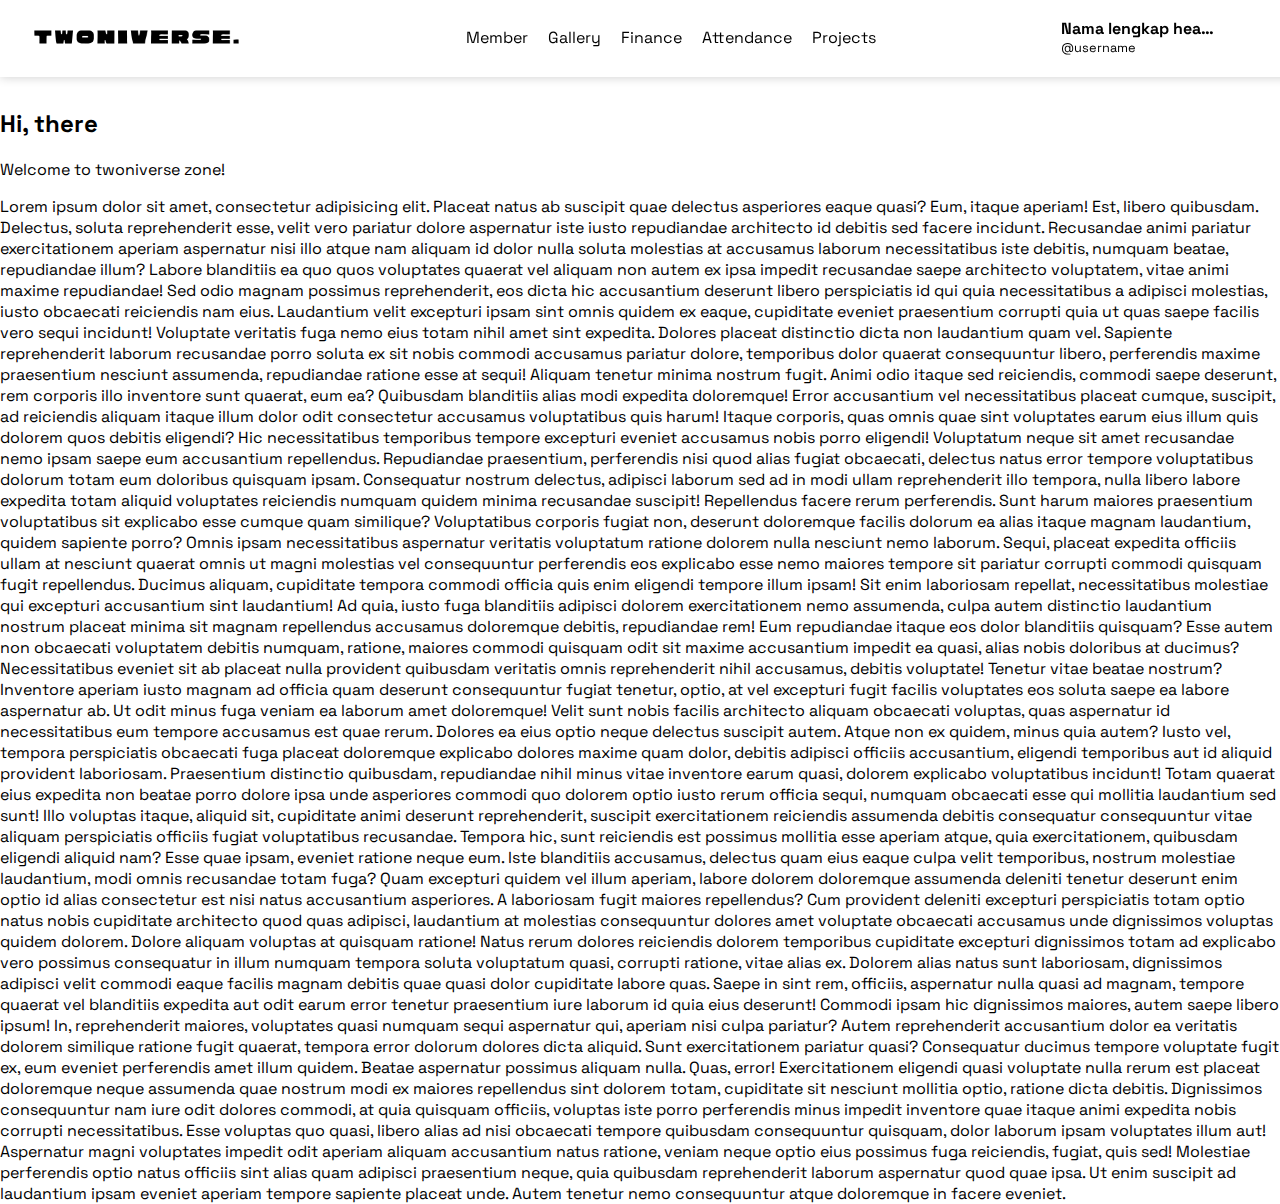
<file: pageClientCheckmark/pageClientCheckmark_prototype2.1/index.html>
<!DOCTYPE html>
<html lang="en">
<head>
    <meta charset="UTF-8">
    <meta name="viewport" content="width=device-width, initial-scale=1.0">
    <title>Twoniverse</title>
    <link rel="stylesheet" href="styles-page.css">  
    <link rel="stylesheet" href="https://site-assets.fontawesome.com/releases/v6.6.0/css/all.css">
</head>
<body>
    <div class="header">
        <div class="header-logo">
            <img src="images/logo-dark-nav.png">
        </div>

        <div class="header-nav">
            <ul>
                <il><a href="#">Member</a></il>
                <il><a href="#">Gallery</a></il>
                <il><a href="#">Finance</a></il>
                <il><a href="#">Attendance</a></il>
                <il><a href="#">Projects</a></il>
            </ul>
        </div>

        <div class="header-account">
            <div class="header-account-client">
                <h1>Nama lengkap header</h1>
                <p>@username <i class="fa-solid fa-badge-check bGuru"></i></p>
            </div>
            <div class="header-account-client-toggle" id="btnProfileOpen"><i class="fa-solid fa-caret-left"></i><i class="fa-solid fa-circle-user profile-picture"></i></div>
        </div>

        <div class="header-dropdown">
            <ul>
                <il><button id="dropdownToggleOpen"><i class="fa-solid fa-chart-simple-horizontal toggle-standing"></i></button></il>
            </ul>
        </div>

    </div>

    <!-- profile dropdown -->
     <div class="dropdownProfile-close-area ProfileArea"></div>
    <div class="dropdownProfile-content Profilebar" id="dropdownProfileContent">
        <div class="dropdownProfile-content-box">
            <div class="dropdownProfile-content-closebutton"><i class="fa-solid fa-xmark" id="btnProfileClose"></i></div>
            <div class="dropdownProfile-content-heading">
                <i class="fa-solid fa-circle-user profile-picture ProfileMenu"></i>
                <h1>Nama lengkap menu</h1>
                <h3>@username <i class="fa-solid fa-badge-check bGuru"></i></h3>
                <p><span class="badge Special bsGuru">role</span><span class="badge User">user</span></p>
            </div>
            <hr>
            <div class="dropdownProfile-content-nav">
                <table>
                    <tr>
                        <td><i class="fa-solid fa-user"></i></td>
                        <td><a href="#">Profile</a></td>
                    </tr>
                    <tr>
                        <td><i class="fa-solid fa-right-to-bracket"></i></td>
                        <td><a href="#">Logout</a></td>
                    </tr>
                </table>
            </div>
        </div>
    </div>

    <!-- header dropdown -->
    <div class="dropdown-close-area Area" id="closeArea"></div>
    <div class="dropdown-content Sidebar" id="dropdownContent">
        <div class="dropdown-content-box">
            <div class="dropdown-content-heading">
                <img class="dropdown-content-logo" src="images/logo-dark-outline-nav.png">
                <button class="dropdownToggleClose" id="dropdownToggleClose"><i class="fa-duotone fa-solid fa-chart-simple-horizontal"></i></button>
            </div>
    
            <div class="dropdown-content-nav">
                <div class="dropdown-content-account">
                    <div class="logout" id="btnLogout"><i class="fa-solid fa-right-to-bracket"></i><p>logout</p></div>
                    <h1>Nama seseorangsasasasasa</h1>
                    <a>@username <i class="fa-solid fa-badge-check bGuru"></i></a>
                    <p><span class="badge Special bsGuru">role</span><span class="badge user">user</span></p>
                </div>
                <ul>
                    <li><a class="dropdown-list" href="#">Member</a></li>
                    <li><a class="dropdown-list" href="#">Gallery</a></li>
                    <li><a class="dropdown-list" href="#">Finance</a></li>
                    <li><a class="dropdown-list" href="#">Attendance</a></li>
                    <li><a class="dropdown-list" href="#">Projects</a></li>
                </ul>
            </div>
        </div>

    </div>

    <div class="content">
        <div class="content-introduction">
            <h2>Hi, there</h2>
            <p>Welcome to <span>twoniverse</span> zone!</p>
            Lorem ipsum dolor sit amet, consectetur adipisicing elit. Placeat natus ab suscipit quae delectus asperiores eaque quasi? Eum, itaque aperiam! Est, libero quibusdam. Delectus, soluta reprehenderit esse, velit vero pariatur dolore aspernatur iste iusto repudiandae architecto id debitis sed facere incidunt. Recusandae animi pariatur exercitationem aperiam aspernatur nisi illo atque nam aliquam id dolor nulla soluta molestias at accusamus laborum necessitatibus iste debitis, numquam beatae, repudiandae illum? Labore blanditiis ea quo quos voluptates quaerat vel aliquam non autem ex ipsa impedit recusandae saepe architecto voluptatem, vitae animi maxime repudiandae! Sed odio magnam possimus reprehenderit, eos dicta hic accusantium deserunt libero perspiciatis id qui quia necessitatibus a adipisci molestias, iusto obcaecati reiciendis nam eius. Laudantium velit excepturi ipsam sint omnis quidem ex eaque, cupiditate eveniet praesentium corrupti quia ut quas saepe facilis vero sequi incidunt! Voluptate veritatis fuga nemo eius totam nihil amet sint expedita. Dolores placeat distinctio dicta non laudantium quam vel. Sapiente reprehenderit laborum recusandae porro soluta ex sit nobis commodi accusamus pariatur dolore, temporibus dolor quaerat consequuntur libero, perferendis maxime praesentium nesciunt assumenda, repudiandae ratione esse at sequi! Aliquam tenetur minima nostrum fugit. Animi odio itaque sed reiciendis, commodi saepe deserunt, rem corporis illo inventore sunt quaerat, eum ea? Quibusdam blanditiis alias modi expedita doloremque! Error accusantium vel necessitatibus placeat cumque, suscipit, ad reiciendis aliquam itaque illum dolor odit consectetur accusamus voluptatibus quis harum! Itaque corporis, quas omnis quae sint voluptates earum eius illum quis dolorem quos debitis eligendi? Hic necessitatibus temporibus tempore excepturi eveniet accusamus nobis porro eligendi! Voluptatum neque sit amet recusandae nemo ipsam saepe eum accusantium repellendus. Repudiandae praesentium, perferendis nisi quod alias fugiat obcaecati, delectus natus error tempore voluptatibus dolorum totam eum doloribus quisquam ipsam. Consequatur nostrum delectus, adipisci laborum sed ad in modi ullam reprehenderit illo tempora, nulla libero labore expedita totam aliquid voluptates reiciendis numquam quidem minima recusandae suscipit! Repellendus facere rerum perferendis. Sunt harum maiores praesentium voluptatibus sit explicabo esse cumque quam similique? Voluptatibus corporis fugiat non, deserunt doloremque facilis dolorum ea alias itaque magnam laudantium, quidem sapiente porro? Omnis ipsam necessitatibus aspernatur veritatis voluptatum ratione dolorem nulla nesciunt nemo laborum. Sequi, placeat expedita officiis ullam at nesciunt quaerat omnis ut magni molestias vel consequuntur perferendis eos explicabo esse nemo maiores tempore sit pariatur corrupti commodi quisquam fugit repellendus. Ducimus aliquam, cupiditate tempora commodi officia quis enim eligendi tempore illum ipsam! Sit enim laboriosam repellat, necessitatibus molestiae qui excepturi accusantium sint laudantium! Ad quia, iusto fuga blanditiis adipisci dolorem exercitationem nemo assumenda, culpa autem distinctio laudantium nostrum placeat minima sit magnam repellendus accusamus doloremque debitis, repudiandae rem! Eum repudiandae itaque eos dolor blanditiis quisquam? Esse autem non obcaecati voluptatem debitis numquam, ratione, maiores commodi quisquam odit sit maxime accusantium impedit ea quasi, alias nobis doloribus at ducimus? Necessitatibus eveniet sit ab placeat nulla provident quibusdam veritatis omnis reprehenderit nihil accusamus, debitis voluptate! Tenetur vitae beatae nostrum? Inventore aperiam iusto magnam ad officia quam deserunt consequuntur fugiat tenetur, optio, at vel excepturi fugit facilis voluptates eos soluta saepe ea labore aspernatur ab. Ut odit minus fuga veniam ea laborum amet doloremque! Velit sunt nobis facilis architecto aliquam obcaecati voluptas, quas aspernatur id necessitatibus eum tempore accusamus est quae rerum. Dolores ea eius optio neque delectus suscipit autem. Atque non ex quidem, minus quia autem? Iusto vel, tempora perspiciatis obcaecati fuga placeat doloremque explicabo dolores maxime quam dolor, debitis adipisci officiis accusantium, eligendi temporibus aut id aliquid provident laboriosam. Praesentium distinctio quibusdam, repudiandae nihil minus vitae inventore earum quasi, dolorem explicabo voluptatibus incidunt! Totam quaerat eius expedita non beatae porro dolore ipsa unde asperiores commodi quo dolorem optio iusto rerum officia sequi, numquam obcaecati esse qui mollitia laudantium sed sunt! Illo voluptas itaque, aliquid sit, cupiditate animi deserunt reprehenderit, suscipit exercitationem reiciendis assumenda debitis consequatur consequuntur vitae aliquam perspiciatis officiis fugiat voluptatibus recusandae. Tempora hic, sunt reiciendis est possimus mollitia esse aperiam atque, quia exercitationem, quibusdam eligendi aliquid nam? Esse quae ipsam, eveniet ratione neque eum. Iste blanditiis accusamus, delectus quam eius eaque culpa velit temporibus, nostrum molestiae laudantium, modi omnis recusandae totam fuga? Quam excepturi quidem vel illum aperiam, labore dolorem doloremque assumenda deleniti tenetur deserunt enim optio id alias consectetur est nisi natus accusantium asperiores. A laboriosam fugit maiores repellendus? Cum provident deleniti excepturi perspiciatis totam optio natus nobis cupiditate architecto quod quas adipisci, laudantium at molestias consequuntur dolores amet voluptate obcaecati accusamus unde dignissimos voluptas quidem dolorem. Dolore aliquam voluptas at quisquam ratione! Natus rerum dolores reiciendis dolorem temporibus cupiditate excepturi dignissimos totam ad explicabo vero possimus consequatur in illum numquam tempora soluta voluptatum quasi, corrupti ratione, vitae alias ex. Dolorem alias natus sunt laboriosam, dignissimos adipisci velit commodi eaque facilis magnam debitis quae quasi dolor cupiditate labore quas. Saepe in sint rem, officiis, aspernatur nulla quasi ad magnam, tempore quaerat vel blanditiis expedita aut odit earum error tenetur praesentium iure laborum id quia eius deserunt! Commodi ipsam hic dignissimos maiores, autem saepe libero ipsum! In, reprehenderit maiores, voluptates quasi numquam sequi aspernatur qui, aperiam nisi culpa pariatur? Autem reprehenderit accusantium dolor ea veritatis dolorem similique ratione fugit quaerat, tempora error dolorum dolores dicta aliquid. Sunt exercitationem pariatur quasi? Consequatur ducimus tempore voluptate fugit ex, eum eveniet perferendis amet illum quidem. Beatae aspernatur possimus aliquam nulla. Quas, error! Exercitationem eligendi quasi voluptate nulla rerum est placeat doloremque neque assumenda quae nostrum modi ex maiores repellendus sint dolorem totam, cupiditate sit nesciunt mollitia optio, ratione dicta debitis. Dignissimos consequuntur nam iure odit dolores commodi, at quia quisquam officiis, voluptas iste porro perferendis minus impedit inventore quae itaque animi expedita nobis corrupti necessitatibus. Esse voluptas quo quasi, libero alias ad nisi obcaecati tempore quibusdam consequuntur quisquam, dolor laborum ipsam voluptates illum aut! Aspernatur magni voluptates impedit odit aperiam aliquam accusantium natus ratione, veniam neque optio eius possimus fuga reiciendis, fugiat, quis sed! Molestiae perferendis optio natus officiis sint alias quam adipisci praesentium neque, quia quibusdam reprehenderit laborum aspernatur quod quae ipsa. Ut enim suscipit ad laudantium ipsam eveniet aperiam tempore sapiente placeat unde. Autem tenetur nemo consequuntur atque doloremque in facere eveniet.
        </div>
    </div>
<script src="pageClientCheckmark.js"></script>
</body>
</html>
</file>
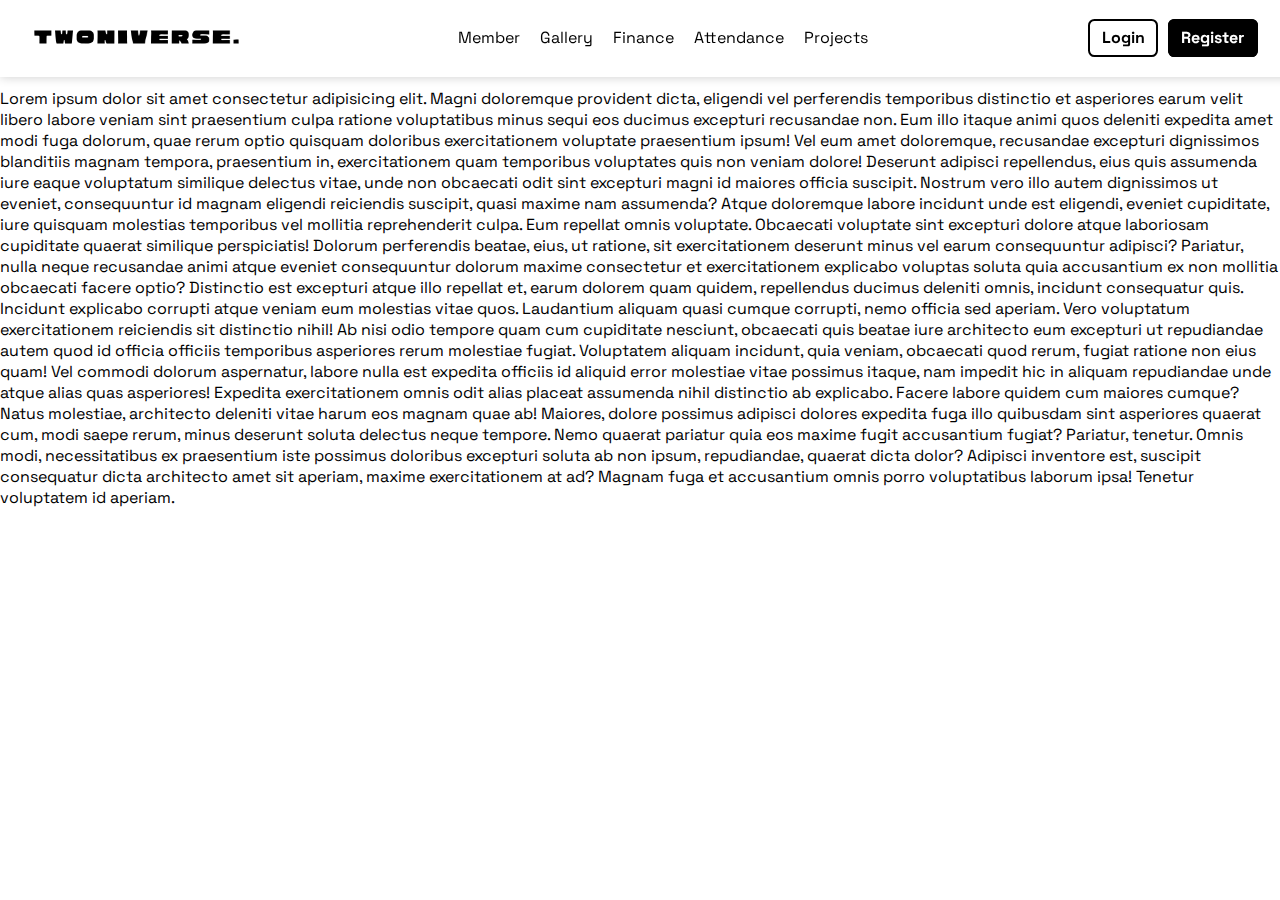
<file: pageGuest/pageGuest_prototype2/index.html>
<!DOCTYPE html>
<html lang="en">
<head>
    <meta charset="UTF-8">
    <meta name="viewport" content="width=device-width, initial-scale=1.0">
    <title>Twoniverse</title>
    <link rel="stylesheet" href="styles-page.css">
    <link rel="stylesheet" href="https://site-assets.fontawesome.com/releases/v6.6.0/css/all.css">
</head>
<body>
    <div class="header">
        <div class="header-logo">
            <img src="images/logo-dark-nav.png">
        </div>

        <div class="header-nav">
            <ul>
                <il><a href="#">Member</a></il>
                <il><a href="#">Gallery</a></il>
                <il><a href="#">Finance</a></il>
                <il><a href="#">Attendance</a></il>
                <il><a href="#">Projects</a></il>
            </ul>
        </div>

        <div class="header-account">
            <ul>
                <il class="login-box"><a href="#">Login</a></il>
                <il class="register-box"><a href="#">Register</a></il>
            </ul>
        </div>

        <div class="header-dropdown">
            <ul>
                <il><button id="dropdownToggleOpen"><i class="fa-solid fa-chart-simple-horizontal toggle-standing"></i></button></il>
            </ul>
        </div>

    </div>

    <div class="dropdown-content Sidebar" id="dropdownContent">
        <div class="dropdown-content-box">
            <div class="dropdown-content-heading">
                <img class="dropdown-content-logo" src="images/logo-dark-outline-nav.png">
                <button class="dropdownToggleClose" id="dropdownToggleClose"><i class="fa-duotone fa-solid fa-chart-simple-horizontal"></i></button>
            </div>
    
            <div class="dropdown-content-nav">
                <div class="dropdown-content-account">
                    <span class="login-box"><a href="#">Login</a></span>
                    <span class="register-box"><a href="#" style="color: white;">Register</a></span>
                </div>
                <ul>
                    <li><a class="dropdown-list" href="#">Member</a></li>
                    <li><a class="dropdown-list" href="#">Gallery</a></li>
                    <li><a class="dropdown-list" href="#">Finance</a></li>
                    <li><a class="dropdown-list" href="#">Attendance</a></li>
                    <li><a class="dropdown-list" href="#">Projects</a></li>
    
                </ul>
            </div>
        </div>
    </div>


    <div class="content">
        Lorem ipsum dolor sit amet consectetur adipisicing elit. Magni doloremque provident dicta, eligendi vel perferendis temporibus distinctio et asperiores earum velit libero labore veniam sint praesentium culpa ratione voluptatibus minus sequi eos ducimus excepturi recusandae non. Eum illo itaque animi quos deleniti expedita amet modi fuga dolorum, quae rerum optio quisquam doloribus exercitationem voluptate praesentium ipsum! Vel eum amet doloremque, recusandae excepturi dignissimos blanditiis magnam tempora, praesentium in, exercitationem quam temporibus voluptates quis non veniam dolore! Deserunt adipisci repellendus, eius quis assumenda iure eaque voluptatum similique delectus vitae, unde non obcaecati odit sint excepturi magni id maiores officia suscipit. Nostrum vero illo autem dignissimos ut eveniet, consequuntur id magnam eligendi reiciendis suscipit, quasi maxime nam assumenda? Atque doloremque labore incidunt unde est eligendi, eveniet cupiditate, iure quisquam molestias temporibus vel mollitia reprehenderit culpa. Eum repellat omnis voluptate. Obcaecati voluptate sint excepturi dolore atque laboriosam cupiditate quaerat similique perspiciatis! Dolorum perferendis beatae, eius, ut ratione, sit exercitationem deserunt minus vel earum consequuntur adipisci? Pariatur, nulla neque recusandae animi atque eveniet consequuntur dolorum maxime consectetur et exercitationem explicabo voluptas soluta quia accusantium ex non mollitia obcaecati facere optio? Distinctio est excepturi atque illo repellat et, earum dolorem quam quidem, repellendus ducimus deleniti omnis, incidunt consequatur quis. Incidunt explicabo corrupti atque veniam eum molestias vitae quos. Laudantium aliquam quasi cumque corrupti, nemo officia sed aperiam. Vero voluptatum exercitationem reiciendis sit distinctio nihil! Ab nisi odio tempore quam cum cupiditate nesciunt, obcaecati quis beatae iure architecto eum excepturi ut repudiandae autem quod id officia officiis temporibus asperiores rerum molestiae fugiat. Voluptatem aliquam incidunt, quia veniam, obcaecati quod rerum, fugiat ratione non eius quam! Vel commodi dolorum aspernatur, labore nulla est expedita officiis id aliquid error molestiae vitae possimus itaque, nam impedit hic in aliquam repudiandae unde atque alias quas asperiores! Expedita exercitationem omnis odit alias placeat assumenda nihil distinctio ab explicabo. Facere labore quidem cum maiores cumque? Natus molestiae, architecto deleniti vitae harum eos magnam quae ab! Maiores, dolore possimus adipisci dolores expedita fuga illo quibusdam sint asperiores quaerat cum, modi saepe rerum, minus deserunt soluta delectus neque tempore. Nemo quaerat pariatur quia eos maxime fugit accusantium fugiat? Pariatur, tenetur. Omnis modi, necessitatibus ex praesentium iste possimus doloribus excepturi soluta ab non ipsum, repudiandae, quaerat dicta dolor? Adipisci inventore est, suscipit consequatur dicta architecto amet sit aperiam, maxime exercitationem at ad? Magnam fuga et accusantium omnis porro voluptatibus laborum ipsa! Tenetur voluptatem id aperiam.
    </div>
<script src="pageGuest.js"></script>
</body>
</html>
</file>
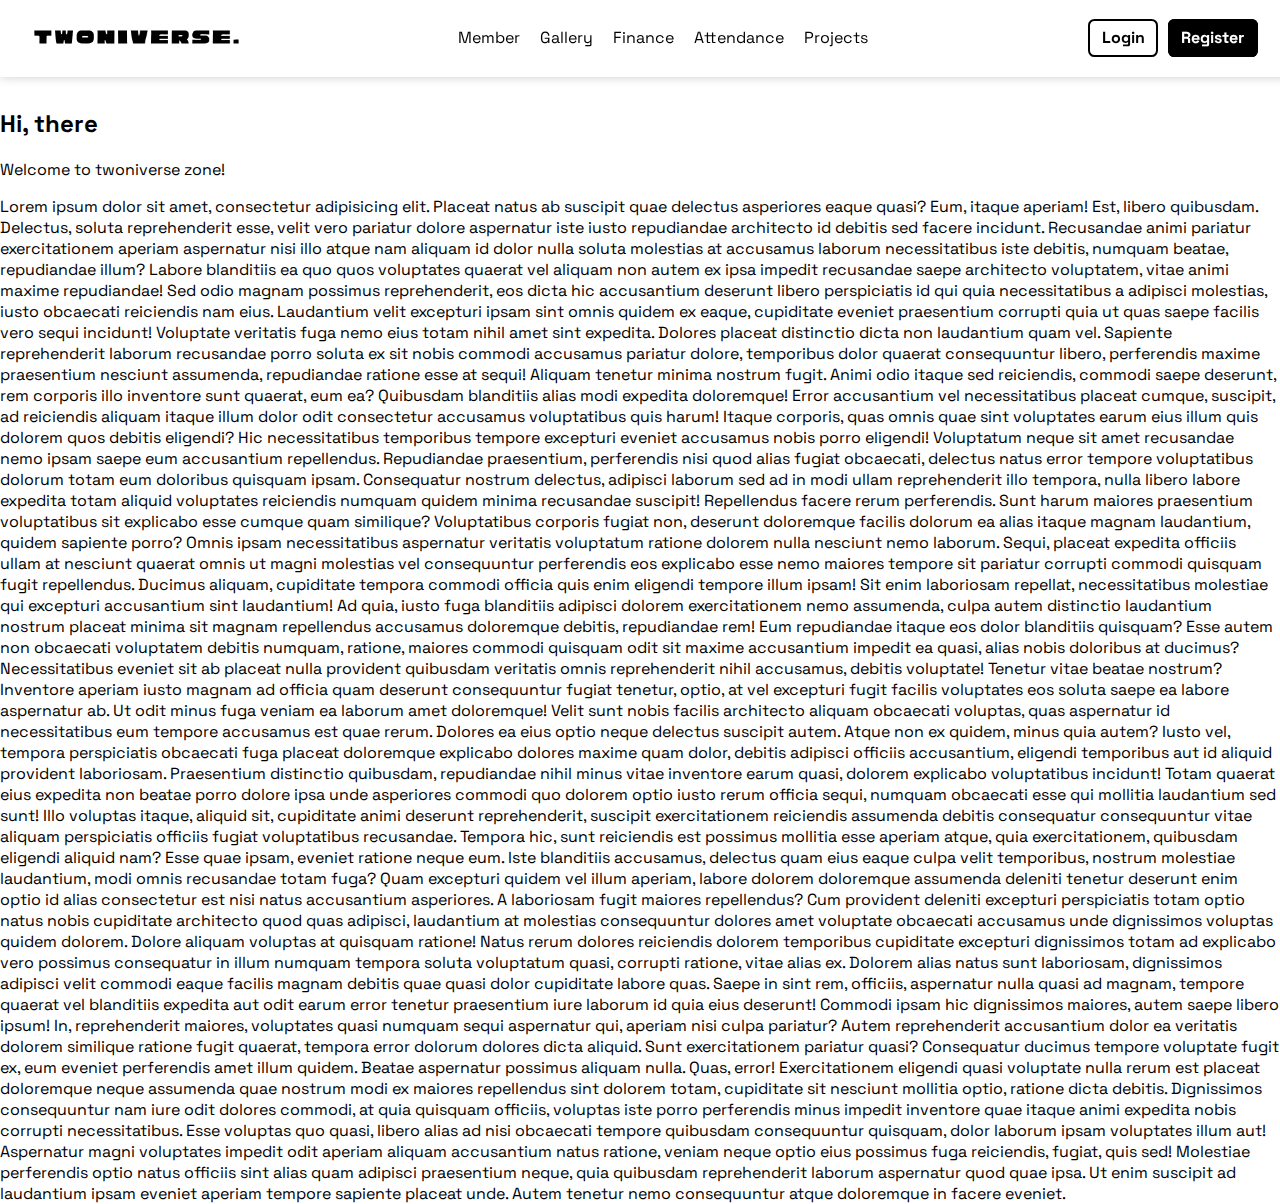
<file: pageGuest/pageGuest_prototype3/index.html>
<!DOCTYPE html>
<html lang="en">
<head>
    <meta charset="UTF-8">
    <meta name="viewport" content="width=device-width, initial-scale=1.0">
    <title>Twoniverse</title>
    <link rel="stylesheet" href="styles-pageGuest.css">  
    <link rel="stylesheet" href="https://site-assets.fontawesome.com/releases/v6.6.0/css/all.css">
</head>
<body>
    <div class="header">
        <div class="header-logo">
            <img src="images/logo-dark-nav.png">
        </div>

        <div class="header-nav">
            <ul>
                <il><a href="#">Member</a></il>
                <il><a href="#">Gallery</a></il>
                <il><a href="#">Finance</a></il>
                <il><a href="#">Attendance</a></il>
                <il><a href="#">Projects</a></il>
            </ul>
        </div>

        <div class="header-account">
            <ul>
                <il class="login-box"><a href="#">Login</a></il>
                <il class="register-box"><a href="#">Register</a></il>
            </ul>
        </div>

        <div class="header-dropdown">
            <ul>
                <il><button id="dropdownToggleOpen"><i class="fa-solid fa-chart-simple-horizontal toggle-standing"></i></button></il>
            </ul>
        </div>

    </div>
    <div class="dropdown-close-area Area" id="closeArea"></div>
    <div class="dropdown-content Sidebar" id="dropdownContent">
        <div class="dropdown-content-box">
            <div class="dropdown-content-heading">
                <img class="dropdown-content-logo" src="images/logo-dark-outline-nav.png">
                <button class="dropdownToggleClose" id="dropdownToggleClose"><i class="fa-duotone fa-solid fa-chart-simple-horizontal"></i></button>
            </div>
    
            <div class="dropdown-content-nav">
                <div class="dropdown-content-account">
                    <span class="login-box"><a href="#">Login</a></span>
                    <span class="register-box"><a href="register" style="color: white;">Register</a></span>
                </div>
                <ul>
                    <li><a class="dropdown-list" href="#">Member</a></li>
                    <li><a class="dropdown-list" href="#">Gallery</a></li>
                    <li><a class="dropdown-list" href="#">Finance</a></li>
                    <li><a class="dropdown-list" href="#">Attendance</a></li>
                    <li><a class="dropdown-list" href="#">Projects</a></li>
    
                </ul>
            </div>
        </div>

    </div>

    <div class="content">
        <div class="content-introduction">
            <h2>Hi, there</h2>
            <p>Welcome to <span>twoniverse</span> zone!</p>
            Lorem ipsum dolor sit amet, consectetur adipisicing elit. Placeat natus ab suscipit quae delectus asperiores eaque quasi? Eum, itaque aperiam! Est, libero quibusdam. Delectus, soluta reprehenderit esse, velit vero pariatur dolore aspernatur iste iusto repudiandae architecto id debitis sed facere incidunt. Recusandae animi pariatur exercitationem aperiam aspernatur nisi illo atque nam aliquam id dolor nulla soluta molestias at accusamus laborum necessitatibus iste debitis, numquam beatae, repudiandae illum? Labore blanditiis ea quo quos voluptates quaerat vel aliquam non autem ex ipsa impedit recusandae saepe architecto voluptatem, vitae animi maxime repudiandae! Sed odio magnam possimus reprehenderit, eos dicta hic accusantium deserunt libero perspiciatis id qui quia necessitatibus a adipisci molestias, iusto obcaecati reiciendis nam eius. Laudantium velit excepturi ipsam sint omnis quidem ex eaque, cupiditate eveniet praesentium corrupti quia ut quas saepe facilis vero sequi incidunt! Voluptate veritatis fuga nemo eius totam nihil amet sint expedita. Dolores placeat distinctio dicta non laudantium quam vel. Sapiente reprehenderit laborum recusandae porro soluta ex sit nobis commodi accusamus pariatur dolore, temporibus dolor quaerat consequuntur libero, perferendis maxime praesentium nesciunt assumenda, repudiandae ratione esse at sequi! Aliquam tenetur minima nostrum fugit. Animi odio itaque sed reiciendis, commodi saepe deserunt, rem corporis illo inventore sunt quaerat, eum ea? Quibusdam blanditiis alias modi expedita doloremque! Error accusantium vel necessitatibus placeat cumque, suscipit, ad reiciendis aliquam itaque illum dolor odit consectetur accusamus voluptatibus quis harum! Itaque corporis, quas omnis quae sint voluptates earum eius illum quis dolorem quos debitis eligendi? Hic necessitatibus temporibus tempore excepturi eveniet accusamus nobis porro eligendi! Voluptatum neque sit amet recusandae nemo ipsam saepe eum accusantium repellendus. Repudiandae praesentium, perferendis nisi quod alias fugiat obcaecati, delectus natus error tempore voluptatibus dolorum totam eum doloribus quisquam ipsam. Consequatur nostrum delectus, adipisci laborum sed ad in modi ullam reprehenderit illo tempora, nulla libero labore expedita totam aliquid voluptates reiciendis numquam quidem minima recusandae suscipit! Repellendus facere rerum perferendis. Sunt harum maiores praesentium voluptatibus sit explicabo esse cumque quam similique? Voluptatibus corporis fugiat non, deserunt doloremque facilis dolorum ea alias itaque magnam laudantium, quidem sapiente porro? Omnis ipsam necessitatibus aspernatur veritatis voluptatum ratione dolorem nulla nesciunt nemo laborum. Sequi, placeat expedita officiis ullam at nesciunt quaerat omnis ut magni molestias vel consequuntur perferendis eos explicabo esse nemo maiores tempore sit pariatur corrupti commodi quisquam fugit repellendus. Ducimus aliquam, cupiditate tempora commodi officia quis enim eligendi tempore illum ipsam! Sit enim laboriosam repellat, necessitatibus molestiae qui excepturi accusantium sint laudantium! Ad quia, iusto fuga blanditiis adipisci dolorem exercitationem nemo assumenda, culpa autem distinctio laudantium nostrum placeat minima sit magnam repellendus accusamus doloremque debitis, repudiandae rem! Eum repudiandae itaque eos dolor blanditiis quisquam? Esse autem non obcaecati voluptatem debitis numquam, ratione, maiores commodi quisquam odit sit maxime accusantium impedit ea quasi, alias nobis doloribus at ducimus? Necessitatibus eveniet sit ab placeat nulla provident quibusdam veritatis omnis reprehenderit nihil accusamus, debitis voluptate! Tenetur vitae beatae nostrum? Inventore aperiam iusto magnam ad officia quam deserunt consequuntur fugiat tenetur, optio, at vel excepturi fugit facilis voluptates eos soluta saepe ea labore aspernatur ab. Ut odit minus fuga veniam ea laborum amet doloremque! Velit sunt nobis facilis architecto aliquam obcaecati voluptas, quas aspernatur id necessitatibus eum tempore accusamus est quae rerum. Dolores ea eius optio neque delectus suscipit autem. Atque non ex quidem, minus quia autem? Iusto vel, tempora perspiciatis obcaecati fuga placeat doloremque explicabo dolores maxime quam dolor, debitis adipisci officiis accusantium, eligendi temporibus aut id aliquid provident laboriosam. Praesentium distinctio quibusdam, repudiandae nihil minus vitae inventore earum quasi, dolorem explicabo voluptatibus incidunt! Totam quaerat eius expedita non beatae porro dolore ipsa unde asperiores commodi quo dolorem optio iusto rerum officia sequi, numquam obcaecati esse qui mollitia laudantium sed sunt! Illo voluptas itaque, aliquid sit, cupiditate animi deserunt reprehenderit, suscipit exercitationem reiciendis assumenda debitis consequatur consequuntur vitae aliquam perspiciatis officiis fugiat voluptatibus recusandae. Tempora hic, sunt reiciendis est possimus mollitia esse aperiam atque, quia exercitationem, quibusdam eligendi aliquid nam? Esse quae ipsam, eveniet ratione neque eum. Iste blanditiis accusamus, delectus quam eius eaque culpa velit temporibus, nostrum molestiae laudantium, modi omnis recusandae totam fuga? Quam excepturi quidem vel illum aperiam, labore dolorem doloremque assumenda deleniti tenetur deserunt enim optio id alias consectetur est nisi natus accusantium asperiores. A laboriosam fugit maiores repellendus? Cum provident deleniti excepturi perspiciatis totam optio natus nobis cupiditate architecto quod quas adipisci, laudantium at molestias consequuntur dolores amet voluptate obcaecati accusamus unde dignissimos voluptas quidem dolorem. Dolore aliquam voluptas at quisquam ratione! Natus rerum dolores reiciendis dolorem temporibus cupiditate excepturi dignissimos totam ad explicabo vero possimus consequatur in illum numquam tempora soluta voluptatum quasi, corrupti ratione, vitae alias ex. Dolorem alias natus sunt laboriosam, dignissimos adipisci velit commodi eaque facilis magnam debitis quae quasi dolor cupiditate labore quas. Saepe in sint rem, officiis, aspernatur nulla quasi ad magnam, tempore quaerat vel blanditiis expedita aut odit earum error tenetur praesentium iure laborum id quia eius deserunt! Commodi ipsam hic dignissimos maiores, autem saepe libero ipsum! In, reprehenderit maiores, voluptates quasi numquam sequi aspernatur qui, aperiam nisi culpa pariatur? Autem reprehenderit accusantium dolor ea veritatis dolorem similique ratione fugit quaerat, tempora error dolorum dolores dicta aliquid. Sunt exercitationem pariatur quasi? Consequatur ducimus tempore voluptate fugit ex, eum eveniet perferendis amet illum quidem. Beatae aspernatur possimus aliquam nulla. Quas, error! Exercitationem eligendi quasi voluptate nulla rerum est placeat doloremque neque assumenda quae nostrum modi ex maiores repellendus sint dolorem totam, cupiditate sit nesciunt mollitia optio, ratione dicta debitis. Dignissimos consequuntur nam iure odit dolores commodi, at quia quisquam officiis, voluptas iste porro perferendis minus impedit inventore quae itaque animi expedita nobis corrupti necessitatibus. Esse voluptas quo quasi, libero alias ad nisi obcaecati tempore quibusdam consequuntur quisquam, dolor laborum ipsam voluptates illum aut! Aspernatur magni voluptates impedit odit aperiam aliquam accusantium natus ratione, veniam neque optio eius possimus fuga reiciendis, fugiat, quis sed! Molestiae perferendis optio natus officiis sint alias quam adipisci praesentium neque, quia quibusdam reprehenderit laborum aspernatur quod quae ipsa. Ut enim suscipit ad laudantium ipsam eveniet aperiam tempore sapiente placeat unde. Autem tenetur nemo consequuntur atque doloremque in facere eveniet.
        </div>
    </div>
<script src="pageGuest.js"></script>
</body>
</html>
</file>
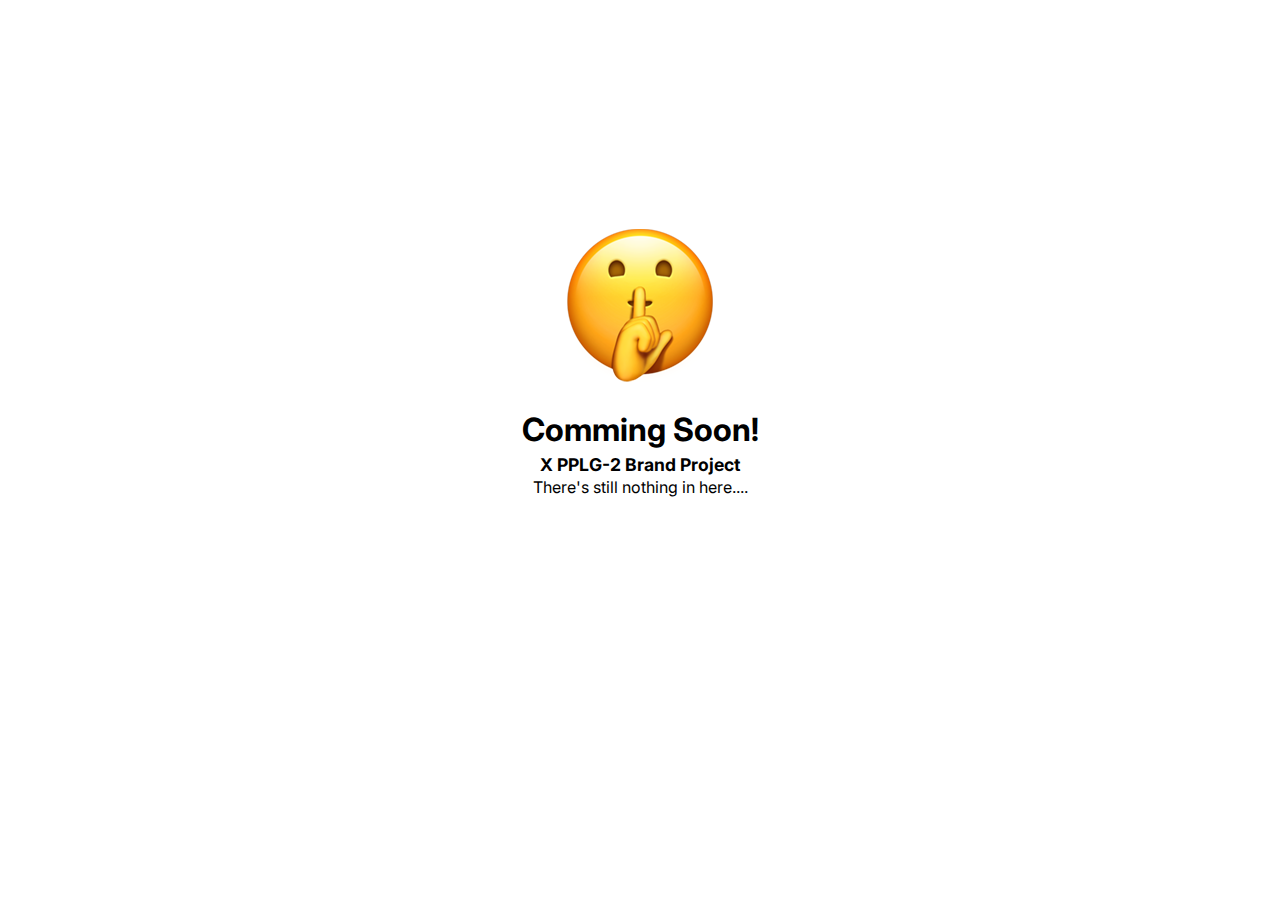
<file: commingsoon/commingsoon.html>
<!DOCTYPE html>
<html lang="en">
<head>
    <meta charset="UTF-8">
    <meta name="viewport" content="width=device-width, initial-scale=1.0">
    <title>Coming Soon!</title>
    <link rel="preconnect" href="https://fonts.googleapis.com">
    <link rel="preconnect" href="https://fonts.gstatic.com" crossorigin>
    <link href="https://fonts.googleapis.com/css2?family=Inter:ital,opsz,wght@0,14..32,100..900;1,14..32,100..900&display=swap" rel="stylesheet">   
    <style>
        * {
            font-family: "Inter", sans-serif;
        }
        .commingsoon {
            margin-top: 25vh;
        }
        .commingsoon-emote {
            text-align: center;
        }
        .commingsoon h1, h3, p {
            text-align: center;
            margin-bottom: -1.5vh;
        }
        .commingsoon h1 {
            font-size: 2rem;
        }
        .commingsoon h3 {
            font-size: 1.1rem;
        }
        .commingsoon p {
            font-size: 1rem;
        }

    </style>
</head>
<body>
    <div class="commingsoon">
        <div class="commingsoon-emote">
            <img src="stt.png">
        </div>
        <h1>Comming Soon!</h1>
        <h3>X PPLG-2 Brand Project</h3>
        <p>There's still nothing in here....</p>
    </div>
</body>
</html>
</file>
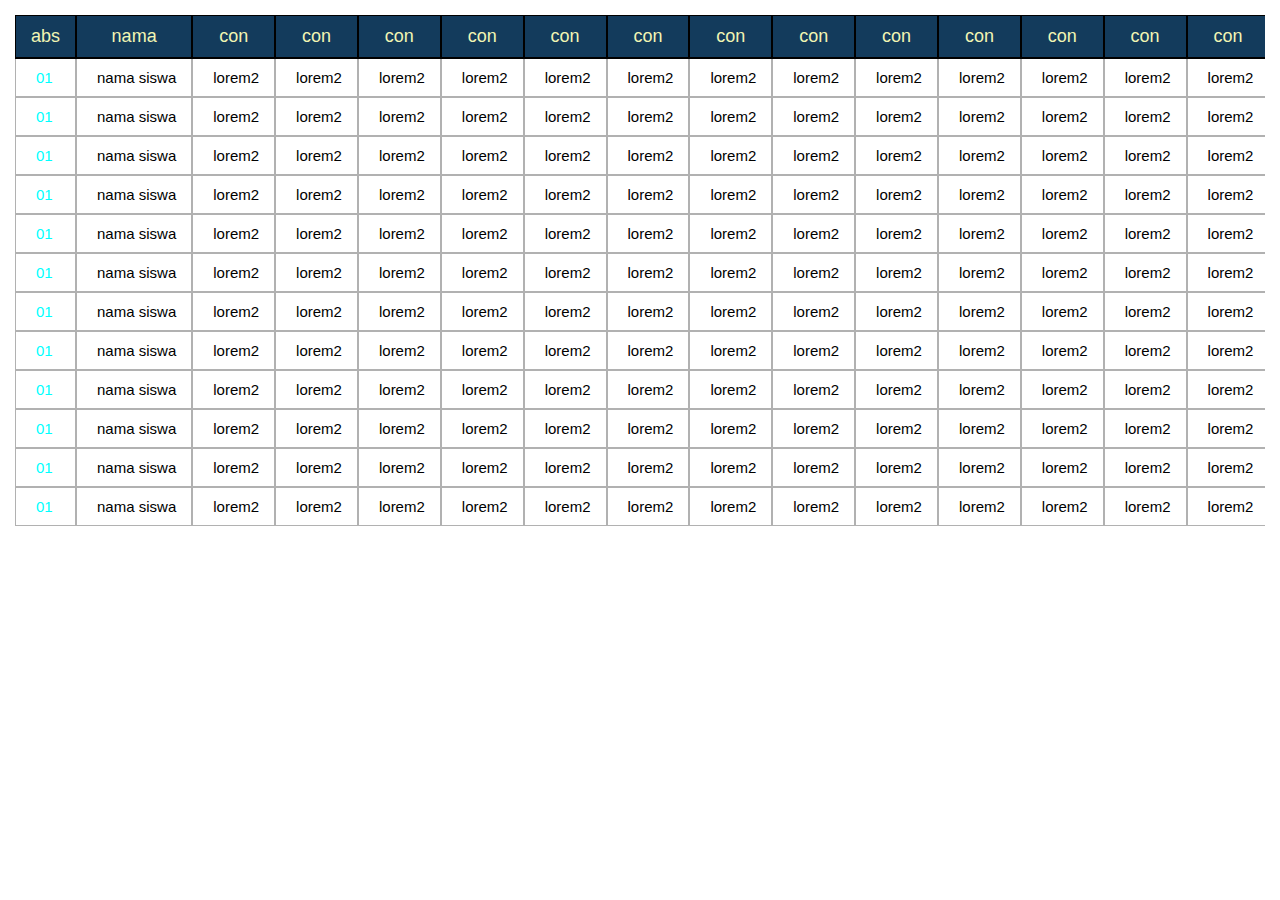
<file: absen/absen_prototype4/coba.html>
<!DOCTYPE html>
<html lang="en">

<head>
    <meta charset="UTF-8">
    <meta http-equiv="X-UA-Compatible" content="IE=edge">
    <meta name="viewport" content="width=device-width, initial-scale=1.0">

    <link rel="stylesheet" href="coba.css">
    <title>tabel bener</title>
</head>

<body>
    <!-- <div class="heading"> -->
    <!-- <h1>Fixed table header using HTML and CSS</h1> -->
</div>
    <div class="outer-wrapper">
    <div class="table-wrapper">
    <table>
        <thead>
            <th>abs</th>
            <th>nama</th>
            <th>con</th>
            <th>con</th>
            <th>con</th>
            <th>con</th>
            <th>con</th>
            <th>con</th>
            <th>con</th>
            <th>con</th>
            <th>con</th>
            <th>con</th>
            <th>con</th>
            <th>con</th>
            <th>con</th>
            <th>con</th>
            <th>con</th>
            <th>con</th>
            <th>con</th>
            <th>con</th>
        </thead>
        <tbody>
            <tr>
                <td class="abs-col">01</td>
                <td class="nama-col">nama siswa</td>
                <td>lorem2</td>
                <td>lorem2</td>
                <td>lorem2</td>
                <td>lorem2</td>
                <td>lorem2</td>
                <td>lorem2</td>
                <td>lorem2</td>
                <td>lorem2</td>
                <td>lorem2</td>
                <td>lorem2</td>
                <td>lorem2</td>
                <td>lorem2</td>
                <td>lorem2</td>
                <td>lorem2</td>
                <td>lorem2</td>
                <td>lorem2</td>
                <td>lorem2</td>
                <td>lorem2</td>
            </tr>
            
            <tr>
                <td class="abs-col">01</td>
                <td class="nama-col">nama siswa</td>
                <td>lorem2</td>
                <td>lorem2</td>
                <td>lorem2</td>
                <td>lorem2</td>
                <td>lorem2</td>
                <td>lorem2</td>
                <td>lorem2</td>
                <td>lorem2</td>
                <td>lorem2</td>
                <td>lorem2</td>
                <td>lorem2</td>
                <td>lorem2</td>
                <td>lorem2</td>
                <td>lorem2</td>
                <td>lorem2</td>
                <td>lorem2</td>
                <td>lorem2</td>
                <td>lorem2</td>
            </tr>
            <tr>
                <td class="abs-col">01</td>
                <td class="nama-col">nama siswa</td>
                <td>lorem2</td>
                <td>lorem2</td>
                <td>lorem2</td>
                <td>lorem2</td>
                <td>lorem2</td>
                <td>lorem2</td>
                <td>lorem2</td>
                <td>lorem2</td>
                <td>lorem2</td>
                <td>lorem2</td>
                <td>lorem2</td>
                <td>lorem2</td>
                <td>lorem2</td>
                <td>lorem2</td>
                <td>lorem2</td>
                <td>lorem2</td>
                <td>lorem2</td>
                <td>lorem2</td>
            </tr>
            <tr>
                <td class="abs-col">01</td>
                <td class="nama-col">nama siswa</td>
                <td>lorem2</td>
                <td>lorem2</td>
                <td>lorem2</td>
                <td>lorem2</td>
                <td>lorem2</td>
                <td>lorem2</td>
                <td>lorem2</td>
                <td>lorem2</td>
                <td>lorem2</td>
                <td>lorem2</td>
                <td>lorem2</td>
                <td>lorem2</td>
                <td>lorem2</td>
                <td>lorem2</td>
                <td>lorem2</td>
                <td>lorem2</td>
                <td>lorem2</td>
                <td>lorem2</td>
            </tr>
            <tr>
                <td class="abs-col">01</td>
                <td class="nama-col">nama siswa</td>
                <td>lorem2</td>
                <td>lorem2</td>
                <td>lorem2</td>
                <td>lorem2</td>
                <td>lorem2</td>
                <td>lorem2</td>
                <td>lorem2</td>
                <td>lorem2</td>
                <td>lorem2</td>
                <td>lorem2</td>
                <td>lorem2</td>
                <td>lorem2</td>
                <td>lorem2</td>
                <td>lorem2</td>
                <td>lorem2</td>
                <td>lorem2</td>
                <td>lorem2</td>
                <td>lorem2</td>
            </tr>
            <tr>
                <td class="abs-col">01</td>
                <td class="nama-col">nama siswa</td>
                <td>lorem2</td>
                <td>lorem2</td>
                <td>lorem2</td>
                <td>lorem2</td>
                <td>lorem2</td>
                <td>lorem2</td>
                <td>lorem2</td>
                <td>lorem2</td>
                <td>lorem2</td>
                <td>lorem2</td>
                <td>lorem2</td>
                <td>lorem2</td>
                <td>lorem2</td>
                <td>lorem2</td>
                <td>lorem2</td>
                <td>lorem2</td>
                <td>lorem2</td>
                <td>lorem2</td>
            </tr>
            <tr>
                <td class="abs-col">01</td>
                <td class="nama-col">nama siswa</td>
                <td>lorem2</td>
                <td>lorem2</td>
                <td>lorem2</td>
                <td>lorem2</td>
                <td>lorem2</td>
                <td>lorem2</td>
                <td>lorem2</td>
                <td>lorem2</td>
                <td>lorem2</td>
                <td>lorem2</td>
                <td>lorem2</td>
                <td>lorem2</td>
                <td>lorem2</td>
                <td>lorem2</td>
                <td>lorem2</td>
                <td>lorem2</td>
                <td>lorem2</td>
                <td>lorem2</td>
            </tr>
            <tr>
                <td class="abs-col">01</td>
                <td class="nama-col">nama siswa</td>
                <td>lorem2</td>
                <td>lorem2</td>
                <td>lorem2</td>
                <td>lorem2</td>
                <td>lorem2</td>
                <td>lorem2</td>
                <td>lorem2</td>
                <td>lorem2</td>
                <td>lorem2</td>
                <td>lorem2</td>
                <td>lorem2</td>
                <td>lorem2</td>
                <td>lorem2</td>
                <td>lorem2</td>
                <td>lorem2</td>
                <td>lorem2</td>
                <td>lorem2</td>
                <td>lorem2</td>
            </tr>
            <tr>
                <td class="abs-col">01</td>
                <td class="nama-col">nama siswa</td>
                <td>lorem2</td>
                <td>lorem2</td>
                <td>lorem2</td>
                <td>lorem2</td>
                <td>lorem2</td>
                <td>lorem2</td>
                <td>lorem2</td>
                <td>lorem2</td>
                <td>lorem2</td>
                <td>lorem2</td>
                <td>lorem2</td>
                <td>lorem2</td>
                <td>lorem2</td>
                <td>lorem2</td>
                <td>lorem2</td>
                <td>lorem2</td>
                <td>lorem2</td>
                <td>lorem2</td>
            </tr>
            <tr>
                <td class="abs-col">01</td>
                <td class="nama-col">nama siswa</td>
                <td>lorem2</td>
                <td>lorem2</td>
                <td>lorem2</td>
                <td>lorem2</td>
                <td>lorem2</td>
                <td>lorem2</td>
                <td>lorem2</td>
                <td>lorem2</td>
                <td>lorem2</td>
                <td>lorem2</td>
                <td>lorem2</td>
                <td>lorem2</td>
                <td>lorem2</td>
                <td>lorem2</td>
                <td>lorem2</td>
                <td>lorem2</td>
                <td>lorem2</td>
                <td>lorem2</td>
            </tr>
            <tr>
                <td class="abs-col">01</td>
                <td class="nama-col">nama siswa</td>
                <td>lorem2</td>
                <td>lorem2</td>
                <td>lorem2</td>
                <td>lorem2</td>
                <td>lorem2</td>
                <td>lorem2</td>
                <td>lorem2</td>
                <td>lorem2</td>
                <td>lorem2</td>
                <td>lorem2</td>
                <td>lorem2</td>
                <td>lorem2</td>
                <td>lorem2</td>
                <td>lorem2</td>
                <td>lorem2</td>
                <td>lorem2</td>
                <td>lorem2</td>
                <td>lorem2</td>
            </tr>
            <tr>
                <td class="abs-col">01</td>
                <td class="nama-col">nama siswa</td>
                <td>lorem2</td>
                <td>lorem2</td>
                <td>lorem2</td>
                <td>lorem2</td>
                <td>lorem2</td>
                <td>lorem2</td>
                <td>lorem2</td>
                <td>lorem2</td>
                <td>lorem2</td>
                <td>lorem2</td>
                <td>lorem2</td>
                <td>lorem2</td>
                <td>lorem2</td>
                <td>lorem2</td>
                <td>lorem2</td>
                <td>lorem2</td>
                <td>lorem2</td>
                <td>lorem2</td>
            </tr>

        </tbody>
    </table>
</div>
</div>
</body>

</html>
</file>
<file: pageClientCheckmark/pageClientCheckmark_prototype1.1/styles-page.css>
@import url('https://fonts.googleapis.com/css2?family=Space+Grotesk:wght@300..700&display=swap');

* {
    font-family: "Space Grotesk", sans-serif;
}
.hide {
    display: none;
}

@media (min-width: 940px){
    body {
        padding: 0;
        margin: 0;
    }
    body::-webkit-scrollbar {
        display: none;
    }
    
    .header {
        background-color: white;
        display: flex;
        justify-content: space-between;
        padding: 0.7rem 2rem;
        box-shadow: 0 0 10px rgba(0, 0, 0, 0.2);
        height: 3.4rem;
    
        position: fixed;
        width: 96%;
    }
    
    .header-logo img {
        height: 1.5rem;
        transform: translateY(60%);
    }
    
    .header-nav il {
        padding-inline: 0.1rem;
    }
    .header-nav a {
        text-decoration: none;
        padding: 0.3rem 0.4rem;
        font-weight: 400;
        color: black;
        transition: 0.3s;
        border-radius: 0.3rem;
    }
    .header-nav a:hover {
        text-decoration: none;
        padding: 0.3rem 0.7rem;
        font-weight: 600;
        color: black;
        transition: 0.3s;
        background-color: rgb(245, 245, 245);
    }
    
    .header-account {
        display: flex;
        align-items: center;
    }
    .header-account-client {
        margin-right: 1rem;
    }
        .header-account-client h1 {
            font-size: 1rem;
            width: 10rem;
            overflow: hidden;
            white-space: nowrap;
            text-overflow: ellipsis;
            margin-bottom: -0.8rem;
        }
        .header-account-client p {
            /* background-color: aqua; */
            /* padding: 0.1rem 0.5rem; */
            font-size: 0.8rem;
            border-radius: 0.5rem;
            width: fit-content;
        }
        .header-account-client i {
            color: rgb(0, 123, 255);
        }
    .profile-picture {
        font-size: 1.7rem;
        padding-left: 0.5rem;
        /* background-color: rebeccapurple; */
    }


    /* .dropdown-content {
        display: none;
    } */
    .header-dropdown {
        display: none;
    }
    #dropdownToggleClose {
        display: none;
    }
    .dropdown-content-heading {
        display: none;
    }
    .dropdown-content-nav {
        display: none;
    }
    
    .content {
        padding-top: 5.5rem;
    }
}



/* mobile & tab */  
@media (max-width: 940px) {
    body {
        padding: 0;
        margin: 0;
    }
    body::-webkit-scrollbar {
        display: none;
    }
    
    .header {
        background-color: white;
        display: flex;
        justify-content: space-between;
        padding: 0.7rem 2rem;
        box-shadow: 0 0 10px rgba(0, 0, 0, 0.2);
        height: 3.4rem;
    
        position: fixed;
        width: 96%;
    }
    
    .header-logo img {
        height: 1.2rem;
        transform: translateY(100%);
    }
    
    .header-nav {
        display: none;
    }
    .header-nav il {
        padding-inline: 0.1rem;
    }
    .header-nav a {
        text-decoration: none;
        padding: 0.3rem 0.4rem;
        font-weight: 400;
        color: black;
        transition: 0.3s;
        border-radius: 0.3rem;
    }
    .header-nav a:hover {
        text-decoration: none;
        padding: 0.3rem 0.7rem;
        font-weight: 600;
        color: black;
        transition: 0.3s;
        background-color: rgb(245, 245, 245);
    }
    
    
    .header-account {
        display: none;
    }
    .header-account il {
        padding-inline: 0.2rem;
    }
     .header-account a {
        text-decoration: none;
     }
     .login-box a {
         color: white;
         background-color: transparent;
         border: 0.13rem solid black;
         padding: 0.4rem 0.7rem;
         border-radius: 0.4rem;
         font-weight: bold;
         transition: 0.3s;
         
        }
        .login-box a:hover {
            transition: 0.3s;
            box-shadow: 0 0 10px rgba(0, 0, 0, 0.2);
        }
    
    .register-box a {
        color: white;
        background-color: black;
        border: 0.13rem solid black;
        padding: 0.4rem 0.7rem;
        border-radius: 0.4rem;
        font-weight: bold;
        transition: 0.3s;

        margin-top: 2rem;
    }
    .register-box a:hover {
        transition: 0.3s;
        box-shadow: 0 0 10px rgba(0, 0, 0, 0.2);
    }

    /* dropdown */
    .header-dropdown {
        display: contents;
    }
    #dropdownToggleOpen {
        background: transparent;
        border: none;
        margin-right: 2.8rem;
        transform: translateY(-10%);
    }
    #dropdownToggleClose {
        background: transparent;
        border: none;
        right: 0;
        top: 0;
        margin: 1.3rem 1.9rem 0rem 0rem;
        font-size: 1.5rem;
        position: absolute;
    }

    .toggle-standing {
        font-size: 1.5rem;
    }


    button:hover {
        cursor: pointer;
    }
    .Sidebar {
        display: none;
    }
    .activeSidebar {
        animation: slideIn 0.7s forwards cubic-bezier(0.165, 0.84, 0.44, 1);
    }
    .offSidebar {
        animation: slideOut 0.7s forwards cubic-bezier(0.165, 0.84, 0.44, 1);
        /* display: none; */
    }
    @keyframes slideIn {
        0% {
            transform: translateX(105%);
        }
        100% {
            transform: translateX(0%);
        }
    }
    @keyframes slideOut {
        0% {
            transform: translateX(0%);
        }
        100% {
            transform: translateX(105%);
        }
    }

    .Area {
        display: none;
    }
    .activeArea {
        animation: fadeIn 0.2s forwards;
    }
    .offArea {
        animation: fadeOut 0.2s forwards;
    }
    @keyframes fadeIn {
        0% {
            display: none;
            opacity: 0%;
        }
        100% {
            opacity: 50%;
        }
    }
    @keyframes fadeOut {
        0% {
            opacity: 50%;
        }
        100% {
            opacity: 0%;
            display: none;
        }
    }


    .dropdown-content {
        position: fixed;
        right: 0;
    }
    .dropdown-close-area {
        position:fixed;
        /* display: none; */
        /* display: none; */
        /* display: none; */
        /* display: none; */
        /* display: none; */
        background-color: black;
        border: none;
        width: 100%;
        height: 120%;
        opacity: 80%;
        z-index: 0;
    }
    .dropdown-content-box {
        background-color: white;
        height: 100vh;
        width: 20rem;
        display: flex;
    }
    .dropdown-content-logo {
        margin: 1.8rem 0rem 0rem 3rem;
        height: 1.2rem;
    }

    .dropdown-content-nav {
        background-color: transparent;
        left: 0;
        position: absolute;
        margin-top: 4rem;
    }
    .dropdown-content-nav a {
        text-decoration: none;
        color: black;
        font-weight: 500;
    }
    .dropdown-content-nav ul {
        list-style-type: none;
    }
    .dropdown-content-nav li {
        padding: 0.8rem 0.3rem;
    }
    .dropdown-list {
        padding-bottom: 0.2rem;
        border-bottom: 0.02rem solid black ;
    }

    .dropdown-content-account {
        margin: 2rem 0rem 2.5rem 2.8rem;
    }
    

    .content {
        padding-top: 5.5rem;
    }

}
</file>
<file: pageClientCheckmark/pageClientCheckmark_prototype1.2/styles-page.css>
@import url('https://fonts.googleapis.com/css2?family=Space+Grotesk:wght@300..700&display=swap');

* {
    font-family: "Space Grotesk", sans-serif;
}
.hide {
    display: none;
}

@media (min-width: 1000px){ /*desktop*/
    body {
        padding: 0;
        margin: 0;
    }
    body::-webkit-scrollbar {
        display: none;
    }
    

    /* header */
    .header {
        background-color: white;
        display: flex;
        justify-content: space-between;
        padding: 0.7rem 2rem;
        box-shadow: 0 0 10px rgba(0, 0, 0, 0.2);
        height: 3.4rem;
    
        position: fixed;
        width: 96%;
    }
    
    .header-logo img {
        height: 1.5rem;
        transform: translateY(60%);
    }
    
    .header-nav il {
        padding-inline: 0.1rem;
    }
    .header-nav a {
        text-decoration: none;
        padding: 0.3rem 0.4rem;
        font-weight: 400;
        color: black;
        transition: 0.3s;
        border-radius: 0.3rem;
    }
        .header-nav a:hover {
            text-decoration: none;
            padding: 0.3rem 0.7rem;
            font-weight: 600;
            color: black;
            transition: 0.3s;
            background-color: rgb(245, 245, 245);
        }
    
    .header-account {
        display: flex;
        align-items: center;
    }
    .header-account-client {
        margin-right: 1rem;
        cursor: default;
    }
    .header-account-client h1 {
        font-size: 1rem;
        width: 10rem;
        overflow: hidden;
        white-space: nowrap;
        text-overflow: ellipsis;
        margin-bottom: -0.8rem;
    }
    .header-account-client p {
        font-size: 0.8rem;
        border-radius: 0.5rem;
        width: fit-content;
    }
    .header-account-client i {
        color: rgb(0, 123, 255);
    }
    .profile-picture {
        font-size: 1.7rem;
        padding-left: 0.5rem;
    }
    .header-account-client-toggle {
        padding: 0.5rem 0.5rem;
        border-radius: 0.5rem;
        transition: 0.3s;
    }
    .header-account-client-toggle:hover {
        background-color: rgb(236, 236, 236);
        padding: 0.5rem 0.5rem;
        border-radius: 0.5rem;
        transition: 0.3s;
        cursor: pointer;
    }
    

    /* profile menu dropdown design */
    .dropdownProfile-content {
        position: fixed;
        background-color: white;
        border: 0.1rem solid gray;
        border-radius: 0.5rem;
        box-shadow: 0 0 10px rgba(0, 0, 0, 0.1);
        height: auto;
        width: 20rem;
        right: 0;
        margin-top: 0.5rem;
        margin-right: 0.5rem;
    }
    .dropdownProfile-content-closebutton {
        position: fixed;
        right: 0;
        margin: 0rem 1.4rem 0rem 0rem;
    }
    .dropdownProfile-content-closebutton:hover {
        cursor: pointer;
    }
    .dropdownProfile-content-heading {
        margin: 0rem 1rem;
    }
    .dropdownProfile-content-heading h1 {
        font-size: 1rem;
        margin-bottom: -0.6rem;
        width: 16rem;
        overflow: hidden;
        white-space: nowrap;
        text-overflow: ellipsis;
    }
    .dropdownProfile-content-heading p {
        font-size: 0.8rem;
        color: black;
        width: fit-content;
        border-radius: 0.5rem;
    }
    .dropdownProfile-content-heading .badge {
        margin-left: 0.3rem;
    }
    .dropdownProfile-content-heading .User {
        font-size: 0.7rem;
        color: black;
        background-color: rgb(219, 219, 219);
        padding: 0.1rem 0.4rem;
        width: fit-content;
        border-radius: 0.5rem;
    }
    .dropdownProfile-content-heading .Special {
        font-size: 0.7rem;
        color: white;
        background-color: black;
        padding: 0.1rem 0.4rem;
        width: fit-content;
        border-radius: 0.5rem;
    }
    .dropdownProfile-content-heading .checkmark {
        font-size: 0.7rem;
        color: white;
        background-color: rgb(0, 123, 255);
        padding: 0.1rem 0.2rem;
        width: fit-content;
        border-radius: 0.5rem;
    }
    .dropdownProfile-content-nav {
        margin: 0.5rem 1.5rem;
    }
    .dropdownProfile-content-nav table tr td {
        padding: 0.5rem 0rem;
    }
    .dropdownProfile-content-nav a {
        text-decoration: none;
        color: black;
        margin-left: 1rem;
    }


    /* profile menu dropdown toggle */
    .Profilebar {
        display: none;
    }
    .activeProfilebar {
        animation: profileIn 0.5s forwards cubic-bezier(0.165, 0.84, 0.44, 1);
    }
    .offProfilebar {
        animation: profileOut 0.5s forwards cubic-bezier(0.165, 0.84, 0.44, 1);
    }
    @keyframes profileIn {
        0% {
            display: none;
            opacity: 0%;
        }
        100% {
            opacity: 100%;
        }
    }
    @keyframes profileOut {
        0% {
            opacity: 100%;
        }
        100% {
            opacity: 0%;
            display: none;
        }
    }


    /* header dropdown toggle */
    .header-dropdown {
        display: none;
    }
    #dropdownToggleClose {
        display: none;
    }
    .dropdown-content-heading {
        display: none;
    }
    .dropdown-content-nav {
        display: none;
    }
    

    /* content */
    .content {
        padding-top: 5.5rem;
    }
}

























@media (max-width: 1000px) { /*mobile & tab*/
    body {
        padding: 0;
        margin: 0;
    }
    body::-webkit-scrollbar {
        display: none;
    }
    

    /* header */
    .header {
        background-color: white;
        display: flex;
        justify-content: space-between;
        padding: 0.7rem 2rem;
        box-shadow: 0 0 10px rgba(0, 0, 0, 0.2);
        height: 3.4rem;
    
        position: fixed;
        width: 96%;
    }
    
    .header-logo img {
        height: 1.2rem;
        transform: translateY(100%);
    }
    
    .header-nav {
        display: none;
    }
    .header-nav il {
        padding-inline: 0.1rem;
    }
    .header-nav a {
        text-decoration: none;
        padding: 0.3rem 0.4rem;
        font-weight: 400;
        color: black;
        transition: 0.3s;
        border-radius: 0.3rem;
    }
    .header-nav a:hover {
        text-decoration: none;
        padding: 0.3rem 0.7rem;
        font-weight: 600;
        color: black;
        transition: 0.3s;
        background-color: rgb(245, 245, 245);
    }
    
    .header-account {
        display: none;
    }
    .header-account il {
        padding-inline: 0.2rem;
    }
     .header-account a {
        text-decoration: none;
     }
     .login-box a {
         color: white;
         background-color: transparent;
         border: 0.13rem solid black;
         padding: 0.4rem 0.7rem;
         border-radius: 0.4rem;
         font-weight: bold;
         transition: 0.3s;
         
        }
        .login-box a:hover {
            transition: 0.3s;
            box-shadow: 0 0 10px rgba(0, 0, 0, 0.2);
        }
    
    .register-box a {
        color: white;
        background-color: black;
        border: 0.13rem solid black;
        padding: 0.4rem 0.7rem;
        border-radius: 0.4rem;
        font-weight: bold;
        transition: 0.3s;

        margin-top: 2rem;
    }
    .register-box a:hover {
        transition: 0.3s;
        box-shadow: 0 0 10px rgba(0, 0, 0, 0.2);
    }


    /* header dropdown toggle */
    .header-dropdown {
        display: contents;
    }
    #dropdownToggleOpen {
        background: transparent;
        border: none;
        margin-right: 2.8rem;
        transform: translateY(-10%);
    }
    #dropdownToggleClose {
        background: transparent;
        border: none;
        right: 0;
        top: 0;
        margin: 1.3rem 1.9rem 0rem 0rem;
        font-size: 1.5rem;
        position: absolute;
    }
    button:hover {
        cursor: pointer;
    }

    .toggle-standing {
        font-size: 1.5rem;
    }
    .Sidebar {
        display: none;
    }
    .activeSidebar {
        animation: slideIn 0.7s forwards cubic-bezier(0.165, 0.84, 0.44, 1);
    }
    .offSidebar {
        animation: slideOut 0.7s forwards cubic-bezier(0.165, 0.84, 0.44, 1);
    }
    @keyframes slideIn {
        0% {
            transform: translateX(105%);
        }
        100% {
            transform: translateX(0%);
        }
    }
    @keyframes slideOut {
        0% {
            transform: translateX(0%);
        }
        100% {
            transform: translateX(105%);
        }
    }

    .Area {
        display: none;
    }
    .activeArea {
        animation: fadeIn 0.2s forwards;
    }
    .offArea {
        animation: fadeOut 0.2s forwards;
    }
    @keyframes fadeIn {
        0% {
            display: none;
            opacity: 0%;
        }
        100% {
            opacity: 50%;
        }
    }
    @keyframes fadeOut {
        0% {
            opacity: 50%;
        }
        100% {
            opacity: 0%;
            display: none;
        }
    }


    /* dropdown design */
    .dropdown-content {
        position: fixed;
        right: 0;
    }
    .dropdown-close-area {
        position:fixed;
        background-color: black;
        border: none;
        width: 100%;
        height: 120%;
        opacity: 80%;
        z-index: 0;
    }
    .dropdown-content-box {
        background-color: white;
        height: 100vh;
        width: 20rem;
        display: flex;
    }
    .dropdown-content-logo {
        margin: 1.8rem 0rem 0rem 3rem;
        height: 1.2rem;
    }

    .dropdown-content-nav {
        background-color: transparent;
        left: 0;
        position: absolute;
        margin-top: 4rem;
    }
    .dropdown-content-nav a {
        text-decoration: none;
        color: black;
        font-weight: 500;
    }
    .dropdown-content-nav ul {
        list-style-type: none;
    }
    .dropdown-content-nav li {
        padding: 0.8rem 0.3rem;
    }
    .dropdown-list {
        padding-bottom: 0.2rem;
        border-bottom: 0.02rem solid black ;
    }

    .dropdown-content-account {
        margin: 2rem 0rem 2.5rem 2.8rem;
    }
    

    /* profile menu dropdown design */
    .dropdownProfile-content {
        display: none;
    }

    /* content */
    .content {
        padding-top: 5.5rem;
    }

}
</file>
<file: pageClientCheckmark/pageClientCheckmark_prototype1.3/styles-page.css>
@import url('https://fonts.googleapis.com/css2?family=Space+Grotesk:wght@300..700&display=swap');

* {
    font-family: "Space Grotesk", sans-serif;
}
.hide {
    display: none;
}

@media (min-width: 1000px){ /*desktop*/
    body {
        padding: 0;
        margin: 0;
    }
    body::-webkit-scrollbar {
        display: none;
    }
    

    /* header */
    .header {
        background-color: white;
        display: flex;
        justify-content: space-between;
        padding: 0.7rem 2rem;
        box-shadow: 0 0 10px rgba(0, 0, 0, 0.2);
        height: 3.4rem;
    
        position: fixed;
        width: 96%;
    }
    
    .header-logo img {
        height: 1.5rem;
        transform: translateY(60%);
    }
    
    .header-nav il {
        padding-inline: 0.1rem;
    }
    .header-nav a {
        text-decoration: none;
        padding: 0.3rem 0.4rem;
        font-weight: 400;
        color: black;
        transition: 0.3s;
        border-radius: 0.3rem;
    }
        .header-nav a:hover {
            text-decoration: none;
            padding: 0.3rem 0.7rem;
            font-weight: 600;
            color: black;
            transition: 0.3s;
            background-color: rgb(245, 245, 245);
        }
    
    .header-account {
        display: flex;
        align-items: center;
    }
    .header-account-client {
        margin-right: 1rem;
        cursor: default;
    }
    .header-account-client h1 {
        font-size: 1rem;
        width: 10rem;
        overflow: hidden;
        white-space: nowrap;
        text-overflow: ellipsis;
        margin-bottom: -0.8rem;
    }
    .header-account-client p {
        font-size: 0.8rem;
        border-radius: 0.5rem;
        width: fit-content;
    }
    .profile-picture {
        font-size: 1.7rem;
        padding-left: 0.5rem;
    }
    .header-account-client-toggle {
        padding: 0.5rem 0.5rem;
        border-radius: 0.5rem;
        transition: 0.3s;
    }
    .header-account-client-toggle:hover {
        background-color: rgb(236, 236, 236);
        padding: 0.5rem 0.5rem;
        border-radius: 0.5rem;
        transition: 0.3s;
        cursor: pointer;
    }
    

    /* profile menu dropdown design */
    .dropdownProfile-content {
        position: fixed;
        background-color: white;
        border: 0.1rem solid gray;
        border-radius: 0.5rem;
        box-shadow: 0 0 10px rgba(0, 0, 0, 0.1);
        height: auto;
        width: 20rem;
        right: 0;
        margin-top: 0.5rem;
        margin-right: 0.5rem;
    }
    .dropdownProfile-content-closebutton {
        position: fixed;
        right: 0;
        margin: 0rem 1.4rem 0rem 0rem;
    }
    .dropdownProfile-content-closebutton:hover {
        cursor: pointer;
    }
    .dropdownProfile-content-heading {
        margin: 0rem 1rem;
    }
    .dropdownProfile-content-heading h1 {
        font-size: 1rem;
        margin-bottom: -0.6rem;
        width: 16rem;
        overflow: hidden;
        white-space: nowrap;
        text-overflow: ellipsis;
    }
    .dropdownProfile-content-heading p {
        font-size: 0.8rem;
        color: black;
        width: fit-content;
        border-radius: 0.5rem;
    }
    .dropdownProfile-content-heading .badge {
        margin-left: 0.3rem;
    }
    .dropdownProfile-content-heading .User {
        font-size: 0.7rem;
        color: black;
        background-color: rgb(219, 219, 219);
        padding: 0.1rem 0.4rem;
        width: fit-content;
        border-radius: 0.5rem;
    }
    .dropdownProfile-content-heading .Special {
        font-size: 0.7rem;
        color: white;
        padding: 0.1rem 0.4rem;
        width: fit-content;
        border-radius: 0.5rem;
    }
    .dropdownProfile-content-heading .checkmark {
        font-size: 0.7rem;
        color: white;
        padding: 0.1rem 0.2rem;
        width: fit-content;
        border-radius: 0.5rem;
    }
    .dropdownProfile-content-nav {
        margin: 0.5rem 1.5rem;
    }
    .dropdownProfile-content-nav table tr td {
        padding: 0.5rem 0rem;
    }
    .dropdownProfile-content-nav a {
        text-decoration: none;
        color: black;
        margin-left: 1rem;
    }


    /* profile menu dropdown toggle */
    .Profilebar {
        display: none;
    }
    .activeProfilebar {
        animation: profileIn 0.5s forwards cubic-bezier(0.165, 0.84, 0.44, 1);
    }
    .offProfilebar {
        animation: profileOut 0.5s forwards cubic-bezier(0.165, 0.84, 0.44, 1);
    }
    @keyframes profileIn {
        0% {
            display: none;
            opacity: 0%;
        }
        100% {
            opacity: 100%;
        }
    }
    @keyframes profileOut {
        0% {
            opacity: 100%;
        }
        100% {
            opacity: 0%;
            display: none;
        }
    }


    /* header dropdown toggle */
    .header-dropdown {
        display: none;
    }
    #dropdownToggleClose {
        display: none;
    }
    .dropdown-content-heading {
        display: none;
    }
    .dropdown-content-nav {
        display: none;
    }
    

    /* content */
    .content {
        padding-top: 5.5rem;
    }
}

























@media (max-width: 1000px) { /*mobile & tab*/
    body {
        padding: 0;
        margin: 0;
    }
    body::-webkit-scrollbar {
        display: none;
    }
    

    /* header */
    .header {
        background-color: white;
        display: flex;
        justify-content: space-between;
        padding: 0.7rem 2rem;
        box-shadow: 0 0 10px rgba(0, 0, 0, 0.2);
        height: 3.4rem;
    
        position: fixed;
        width: 96%;
    }
    
    .header-logo img {
        height: 1.2rem;
        transform: translateY(100%);
    }
    
    .header-nav {
        display: none;
    }
    .header-nav il {
        padding-inline: 0.1rem;
    }
    .header-nav a {
        text-decoration: none;
        padding: 0.3rem 0.4rem;
        font-weight: 400;
        color: black;
        transition: 0.3s;
        border-radius: 0.3rem;
    }
    .header-nav a:hover {
        text-decoration: none;
        padding: 0.3rem 0.7rem;
        font-weight: 600;
        color: black;
        transition: 0.3s;
        background-color: rgb(245, 245, 245);
    }
    
    .header-account {
        display: none;
    }
    .header-account il {
        padding-inline: 0.2rem;
    }
     .header-account a {
        text-decoration: none;
     }
     .login-box a {
         color: white;
         background-color: transparent;
         border: 0.13rem solid black;
         padding: 0.4rem 0.7rem;
         border-radius: 0.4rem;
         font-weight: bold;
         transition: 0.3s;
         
        }
        .login-box a:hover {
            transition: 0.3s;
            box-shadow: 0 0 10px rgba(0, 0, 0, 0.2);
        }
    
    .register-box a {
        color: white;
        background-color: black;
        border: 0.13rem solid black;
        padding: 0.4rem 0.7rem;
        border-radius: 0.4rem;
        font-weight: bold;
        transition: 0.3s;

        margin-top: 2rem;
    }
    .register-box a:hover {
        transition: 0.3s;
        box-shadow: 0 0 10px rgba(0, 0, 0, 0.2);
    }


    /* header dropdown toggle */
    .header-dropdown {
        display: contents;
    }
    #dropdownToggleOpen {
        background: transparent;
        border: none;
        margin-right: 2.8rem;
        transform: translateY(-10%);
    }
    #dropdownToggleClose {
        background: transparent;
        border: none;
        right: 0;
        top: 0;
        margin: 1.3rem 1.9rem 0rem 0rem;
        font-size: 1.5rem;
        position: absolute;
    }
    button:hover {
        cursor: pointer;
    }

    .toggle-standing {
        font-size: 1.5rem;
    }
    .Sidebar {
        display: none;
    }
    .activeSidebar {
        animation: slideIn 0.7s forwards cubic-bezier(0.165, 0.84, 0.44, 1);
    }
    .offSidebar {
        animation: slideOut 0.7s forwards cubic-bezier(0.165, 0.84, 0.44, 1);
    }
    @keyframes slideIn {
        0% {
            transform: translateX(105%);
        }
        100% {
            transform: translateX(0%);
        }
    }
    @keyframes slideOut {
        0% {
            transform: translateX(0%);
        }
        100% {
            transform: translateX(105%);
        }
    }

    .Area {
        display: none;
    }
    .activeArea {
        animation: fadeIn 0.2s forwards;
    }
    .offArea {
        animation: fadeOut 0.2s forwards;
    }
    @keyframes fadeIn {
        0% {
            display: none;
            opacity: 0%;
        }
        100% {
            opacity: 50%;
        }
    }
    @keyframes fadeOut {
        0% {
            opacity: 50%;
        }
        100% {
            opacity: 0%;
            display: none;
        }
    }


    /* dropdown design */
    .dropdown-content {
        position: fixed;
        right: 0;
    }
    .dropdown-close-area {
        position:fixed;
        background-color: black;
        border: none;
        width: 100%;
        height: 120%;
        opacity: 80%;
        z-index: 0;
    }
    .dropdown-content-box {
        background-color: white;
        height: 100vh;
        width: 20rem;
        display: flex;
    }
    .dropdown-content-logo {
        margin: 1.8rem 0rem 0rem 3rem;
        height: 1.2rem;
    }

    .dropdown-content-nav {
        background-color: transparent;
        left: 0;
        position: absolute;
        margin-top: 4rem;
    }
    .dropdown-content-nav a {
        text-decoration: none;
        color: black;
        font-weight: 500;
    }
    .dropdown-content-nav ul {
        list-style-type: none;
    }
    .dropdown-content-nav li {
        padding: 0.8rem 0.3rem;
    }
    .dropdown-list {
        padding-bottom: 0.2rem;
        border-bottom: 0.02rem solid black ;
    }

    .dropdown-content-account {
        margin: 2rem 0rem 0rem 2.8rem;
    }
    

    /* profile menu dropdown design */
    .dropdownProfile-content {
        display: none;
    }
    .dropdown-content-account .logout {
        position: fixed;
        right: 0;
    }
    .dropdown-content-account .logout i {
        font-size: 1.4rem;
        margin-right: 1.8rem;
    }
    .dropdown-content-account .logout p {
        font-size: 0.7rem;
        margin: 0.05rem 0rem 0rem -0.4rem;
        font-weight: 500;
    }
    .dropdown-content-account h1 {
        font-size: 1rem;
        width: 12rem;
        white-space: nowrap;
        overflow: hidden;
        text-overflow: ellipsis;
        margin-bottom: -0.2rem;
    }
    .dropdown-content-account a {
        font-size: 0.9rem;
    }
    .dropdown-content-account p {
        font-size: 0.7rem;
    }
    .dropdown-content-account .badge {
        color: white;
        margin-left: 0.2rem;
        padding: 0.1rem 0.3rem;
        border-radius: 0.5rem;
    }
    .dropdown-content-account .user {
        color: black;
        background-color: rgb(219, 219, 219);
    }


    /* content */
    .content {
        padding-top: 5.5rem;
    }

}



    /* badge role */
    .bAdmin {
        color: red;
    }
    .bTeam {
        color:rgb(255, 191, 0);
    }
    .bSekretaris, .bBendahara {
        color: rgb(0, 123, 255);
    }
    .bGuru {
        color:darksalmon;
    }
    .bcAdmin {
        background-color: red;
    }
    .bcTeam {
        background-color: rgb(255, 191, 0);
    }
    .bcSekretaris, .bcBendahara {
        background-color: rgb(0, 123, 255);
    }
    .bcGuru {
        background-color: rgb(233, 150, 122);
    }
    .bsAdmin {
        background-image: linear-gradient(rgb(255, 94, 94), red);
    }
    .bsTeam {
        background-image: linear-gradient(rgb(255, 174, 0), rgb(248, 235, 0));
    }
    .bsSekretaris, .bsBendahara {
        background-image: linear-gradient(rgb(0, 115, 255), rgb(0, 123, 255));
    }
    .bsGuru {
        background-image: linear-gradient(rgb(230, 138, 96), rgb(233, 150, 122));
    }
</file>
<file: pageClientCheckmark/pageClientCheckmark_prototype1.4/styles-page.css>
@import url('https://fonts.googleapis.com/css2?family=Space+Grotesk:wght@300..700&display=swap');

* {
    font-family: "Space Grotesk", sans-serif;
}
.hide {
    display: none;
}

@media (min-width: 1000px){ /*desktop*/
    body {
        padding: 0;
        margin: 0;
    }
    body::-webkit-scrollbar {
        display: none;
    }
    

    /* header */
    .header {
        background-color: white;
        display: flex;
        justify-content: space-between;
        padding: 0.7rem 2rem;
        box-shadow: 0 0 10px rgba(0, 0, 0, 0.2);
        height: 3.4rem;
    
        position: fixed;
        width: 96%;
    }
    
    .header-logo img {
        height: 1.5rem;
        transform: translateY(60%);
    }
    
    .header-nav il {
        padding-inline: 0.1rem;
    }
    .header-nav a {
        text-decoration: none;
        padding: 0.3rem 0.4rem;
        font-weight: 400;
        color: black;
        transition: 0.3s;
        border-radius: 0.3rem;
    }
        .header-nav a:hover {
            text-decoration: none;
            padding: 0.3rem 0.7rem;
            font-weight: 600;
            color: black;
            transition: 0.3s;
            background-color: rgb(245, 245, 245);
        }
    
    .header-account {
        display: flex;
        align-items: center;
    }
    .header-account-client {
        margin-right: 1rem;
        cursor: default;
    }
    .header-account-client h1 {
        font-size: 1rem;
        width: 10rem;
        overflow: hidden;
        white-space: nowrap;
        text-overflow: ellipsis;
        margin-bottom: -0.8rem;
    }
    .header-account-client p {
        font-size: 0.8rem;
        border-radius: 0.5rem;
        width: fit-content;
    }
    .profile-picture {
        font-size: 1.7rem;
        padding-left: 0.5rem;
    }
    .header-account-client-toggle {
        padding: 0.5rem 0.5rem;
        border-radius: 0.5rem;
        transition: 0.3s;
    }
    .header-account-client-toggle:hover {
        background-color: rgb(236, 236, 236);
        padding: 0.5rem 0.5rem;
        border-radius: 0.5rem;
        transition: 0.3s;
        cursor: pointer;
    }
    

    /* profile menu dropdown design */
    .dropdownProfile-content {
        position: fixed;
        background-color: white;
        border: 0.1rem solid gray;
        border-radius: 0.5rem;
        box-shadow: 0 0 10px rgba(0, 0, 0, 0.1);
        height: auto;
        width: 20rem;
        right: 0;
        margin-top: 0.5rem;
        margin-right: 0.5rem;
    }
    .dropdownProfile-content-closebutton {
        position: fixed;
        right: 0;
        margin: 0rem 1.4rem 0rem 0rem;
    }
    .dropdownProfile-content-closebutton:hover {
        cursor: pointer;
    }
    .dropdownProfile-content-heading {
        margin: 0rem 1rem;
    }
    .dropdownProfile-content-heading h1 {
        font-size: 1rem;
        margin-bottom: -0.6rem;
        width: 16rem;
        overflow: hidden;
        white-space: nowrap;
        text-overflow: ellipsis;
    }
    .dropdownProfile-content-heading p {
        font-size: 0.8rem;
        color: black;
        width: fit-content;
        border-radius: 0.5rem;
    }
    .dropdownProfile-content-heading .badge {
        margin-left: 0.3rem;
    }
    .dropdownProfile-content-heading .User {
        font-size: 0.7rem;
        color: black;
        background-color: rgb(219, 219, 219);
        padding: 0.1rem 0.4rem;
        width: fit-content;
        border-radius: 0.5rem;
    }
    .dropdownProfile-content-heading .Special {
        font-size: 0.7rem;
        color: white;
        padding: 0.1rem 0.4rem;
        width: fit-content;
        border-radius: 0.5rem;
    }
    .dropdownProfile-content-heading .checkmark {
        font-size: 0.7rem;
        color: white;
        padding: 0.1rem 0.2rem;
        width: fit-content;
        border-radius: 0.5rem;
    }
    .dropdownProfile-content-nav {
        margin: 0.5rem 1.5rem;
    }
    .dropdownProfile-content-nav table tr td {
        padding: 0.5rem 0rem;
    }
    .dropdownProfile-content-nav a {
        text-decoration: none;
        color: black;
        margin-left: 1rem;
    }


    /* profile menu dropdown toggle */
    .Profilebar {
        display: none;
    }
    .activeProfilebar {
        animation: profileIn 0.5s forwards cubic-bezier(0.165, 0.84, 0.44, 1);
    }
    .offProfilebar {
        animation: profileOut 0.5s forwards cubic-bezier(0.165, 0.84, 0.44, 1);
    }
    @keyframes profileIn {
        0% {
            display: none;
            opacity: 0%;
        }
        100% {
            opacity: 100%;
        }
    }
    @keyframes profileOut {
        0% {
            opacity: 100%;
        }
        100% {
            opacity: 0%;
            display: none;
        }
    }


    /* header dropdown toggle */
    .header-dropdown {
        display: none;
    }
    #dropdownToggleClose {
        display: none;
    }
    .dropdown-content-heading {
        display: none;
    }
    .dropdown-content-nav {
        display: none;
    }
    

    /* content */
    .content {
        padding-top: 5.5rem;
    }
}

























@media (max-width: 1000px) { /*mobile & tab*/
    body {
        padding: 0;
        margin: 0;
    }
    body::-webkit-scrollbar {
        display: none;
    }
    

    /* header */
    .header {
        background-color: white;
        display: flex;
        justify-content: space-between;
        padding: 0.7rem 2rem;
        box-shadow: 0 0 10px rgba(0, 0, 0, 0.2);
        height: 3.4rem;
    
        position: fixed;
        width: 96%;
    }
    
    .header-logo img {
        height: 1.2rem;
        transform: translateY(100%);
    }
    
    .header-nav {
        display: none;
    }
    .header-nav il {
        padding-inline: 0.1rem;
    }
    .header-nav a {
        text-decoration: none;
        padding: 0.3rem 0.4rem;
        font-weight: 400;
        color: black;
        transition: 0.3s;
        border-radius: 0.3rem;
    }
    .header-nav a:hover {
        text-decoration: none;
        padding: 0.3rem 0.7rem;
        font-weight: 600;
        color: black;
        transition: 0.3s;
        background-color: rgb(245, 245, 245);
    }
    
    .header-account {
        display: none;
    }
    .header-account il {
        padding-inline: 0.2rem;
    }
     .header-account a {
        text-decoration: none;
     }
     .login-box a {
         color: white;
         background-color: transparent;
         border: 0.13rem solid black;
         padding: 0.4rem 0.7rem;
         border-radius: 0.4rem;
         font-weight: bold;
         transition: 0.3s;
         
        }
        .login-box a:hover {
            transition: 0.3s;
            box-shadow: 0 0 10px rgba(0, 0, 0, 0.2);
        }
    
    .register-box a {
        color: white;
        background-color: black;
        border: 0.13rem solid black;
        padding: 0.4rem 0.7rem;
        border-radius: 0.4rem;
        font-weight: bold;
        transition: 0.3s;

        margin-top: 2rem;
    }
    .register-box a:hover {
        transition: 0.3s;
        box-shadow: 0 0 10px rgba(0, 0, 0, 0.2);
    }


    /* header dropdown toggle */
    .header-dropdown {
        display: contents;
    }
    #dropdownToggleOpen {
        background: transparent;
        border: none;
        margin-right: 2.8rem;
        transform: translateY(-10%);
    }
    #dropdownToggleClose {
        background: transparent;
        border: none;
        right: 0;
        top: 0;
        margin: 1.3rem 1.9rem 0rem 0rem;
        font-size: 1.5rem;
        position: absolute;
    }
    button:hover {
        cursor: pointer;
    }

    .toggle-standing {
        font-size: 1.5rem;
    }
    .Sidebar {
        display: none;
    }
    .activeSidebar {
        animation: slideIn 0.7s forwards cubic-bezier(0.165, 0.84, 0.44, 1);
    }
    .offSidebar {
        animation: slideOut 0.7s forwards cubic-bezier(0.165, 0.84, 0.44, 1);
    }
    @keyframes slideIn {
        0% {
            transform: translateX(105%);
        }
        100% {
            transform: translateX(0%);
        }
    }
    @keyframes slideOut {
        0% {
            transform: translateX(0%);
        }
        100% {
            transform: translateX(105%);
        }
    }

    .Area {
        display: none;
    }
    .activeArea {
        animation: fadeIn 0.2s forwards;
    }
    .offArea {
        animation: fadeOut 0.2s forwards;
    }
    @keyframes fadeIn {
        0% {
            display: none;
            opacity: 0%;
        }
        100% {
            opacity: 50%;
        }
    }
    @keyframes fadeOut {
        0% {
            opacity: 50%;
        }
        100% {
            opacity: 0%;
            display: none;
        }
    }


    /* dropdown design */
    .dropdown-content {
        position: fixed;
        right: 0;
    }
    .dropdown-close-area {
        position:fixed;
        background-color: black;
        border: none;
        width: 100%;
        height: 120%;
        opacity: 80%;
        z-index: 0;
    }
    .dropdown-content-box {
        background-color: white;
        height: 100vh;
        width: 20rem;
        display: flex;
    }
    .dropdown-content-logo {
        margin: 1.8rem 0rem 0rem 3rem;
        height: 1.2rem;
    }

    .dropdown-content-nav {
        background-color: transparent;
        left: 0;
        position: absolute;
        margin-top: 4rem;
        height: 95vh;
        background-color: red;
    }
    .dropdown-content-nav a {
        text-decoration: none;
        color: black;
        font-weight: 500;
    }
    .dropdown-content-nav ul {
        list-style-type: none;
    }
    .dropdown-content-nav li {
        padding: 0.8rem 0.3rem;
    }
    .dropdown-list {
        padding-bottom: 0.2rem;
        border-bottom: 0.02rem solid black ;
    }

    .dropdown-content-account {
        margin: 2rem 0rem 0rem 2.8rem;
        bottom: 0;
    }
    

    /* profile menu dropdown design */
    .dropdownProfile-content {
        display: none;
    }
    .dropdown-content-account .logout {
        position: fixed;
        right: 0;
    }
    .dropdown-content-account .logout i {
        font-size: 1.4rem;
        margin-right: 1.8rem;
    }
    .dropdown-content-account .logout p {
        font-size: 0.7rem;
        margin: 0.05rem 0rem 0rem -0.4rem;
        font-weight: 500;
    }
    .dropdown-content-account h1 {
        font-size: 1rem;
        width: 12rem;
        white-space: nowrap;
        overflow: hidden;
        text-overflow: ellipsis;
        margin-bottom: -0.2rem;
    }
    .dropdown-content-account a {
        font-size: 0.9rem;
    }
    .dropdown-content-account p {
        font-size: 0.7rem;
    }
    .dropdown-content-account .badge {
        color: white;
        margin-left: 0.2rem;
        padding: 0.1rem 0.3rem;
        border-radius: 0.5rem;
    }
    .dropdown-content-account .user {
        color: black;
        background-color: rgb(219, 219, 219);
    }


    /* content */
    .content {
        padding-top: 5.5rem;
    }

}



    /* badge role */
    .bAdmin {
        color: red;
    }
    .bTeam {
        color:rgb(255, 191, 0);
    }
    .bSekretaris, .bBendahara {
        color: rgb(0, 123, 255);
    }
    .bGuru {
        color:darksalmon;
    }
    .bcAdmin {
        background-color: red;
    }
    .bcTeam {
        background-color: rgb(255, 191, 0);
    }
    .bcSekretaris, .bcBendahara {
        background-color: rgb(0, 123, 255);
    }
    .bcGuru {
        background-color: rgb(233, 150, 122);
    }
    .bsAdmin {
        background-image: linear-gradient(rgb(255, 94, 94), red);
    }
    .bsTeam {
        background-image: linear-gradient(rgb(255, 174, 0), rgb(248, 235, 0));
    }
    .bsSekretaris, .bsBendahara {
        background-image: linear-gradient(rgb(0, 115, 255), rgb(0, 123, 255));
    }
    .bsGuru {
        background-image: linear-gradient(rgb(230, 138, 96), rgb(233, 150, 122));
    }
</file>
<file: pageClientCheckmark/pageClientCheckmark_prototype2.1/styles-page.css>
@import url('https://fonts.googleapis.com/css2?family=Space+Grotesk:wght@300..700&display=swap');

* {
    font-family: "Space Grotesk", sans-serif;
}
.hide {
    display: none;
}

@media (min-width: 1000px){ /*desktop*/
    body {
        padding: 0;
        margin: 0;
    }
    body::-webkit-scrollbar {
        display: none;
    }
    

    /* header */
    .header {
        background-color: white;
        display: flex;
        justify-content: space-between;
        padding: 0.7rem 2rem;
        box-shadow: 0 0 10px rgba(0, 0, 0, 0.2);
        height: 3.4rem;
    
        position: fixed;
        width: 96%;
    }
    
    .header-logo img {
        height: 1.5rem;
        transform: translateY(60%);
    }
    
    .header-nav il {
        padding-inline: 0.1rem;
    }
    .header-nav a {
        text-decoration: none;
        padding: 0.3rem 0.4rem;
        font-weight: 400;
        color: black;
        transition: 0.3s;
        border-radius: 0.3rem;
    }
        .header-nav a:hover {
            text-decoration: none;
            padding: 0.3rem 0.7rem;
            font-weight: 600;
            color: black;
            transition: 0.3s;
            background-color: rgb(245, 245, 245);
        }
    
    .header-account {
        display: flex;
        align-items: center;
    }
    .header-account-client {
        margin-right: 1rem;
        cursor: default;
    }
    .header-account-client h1 {
        font-size: 1rem;
        width: 10rem;
        overflow: hidden;
        white-space: nowrap;
        text-overflow: ellipsis;
        margin-bottom: -0.8rem;
    }
    .header-account-client p {
        font-size: 0.8rem;
        border-radius: 0.5rem;
        width: fit-content;
    }
    .profile-picture {
        font-size: 1.7rem;
        padding-left: 0.5rem;
    }
    .header-account-client-toggle {
        padding: 0.5rem 0.5rem;
        border-radius: 0.5rem;
        transition: 0.3s;
    }
    .header-account-client-toggle:hover {
        background-color: rgb(236, 236, 236);
        padding: 0.5rem 0.5rem;
        border-radius: 0.5rem;
        transition: 0.3s;
        cursor: pointer;
    }
    

    /* profile menu dropdown design */
    .dropdownProfile-content {
        position: fixed;
        background-color: white;
        /* border: 0.1rem solid gray; */
        /* border-radius: 0.5rem; */
        box-shadow: 0 0 10px rgba(0, 0, 0, 0.1);
        height: 100vh;
        width: 20rem;
        right: 0;
        /* margin-top: 0.5rem;
        margin-right: 0.5rem; */
    }
    .dropdownProfile-content-closebutton {
        position: fixed;
        right: 0;
        margin: 0rem 1.4rem 0rem 0rem;
    }
    .dropdownProfile-content-closebutton:hover {
        cursor: pointer;
    }
    .dropdownProfile-content-heading {
        margin: 0rem 1rem;
    }
    .dropdownProfile-content-heading h1 {
        font-size: 1rem;
        margin-bottom: -0.8rem;
        width: 19rem;
        overflow: hidden;
        white-space: nowrap;
        text-overflow: ellipsis;
        text-align: center;
    }
    .dropdownProfile-content-heading h3 {
        font-size: 0.8rem;
        color: black;
        width: 19rem;
        font-weight: 400;
        border-radius: 0.5rem;
        text-align: center;
        margin-bottom: -0.5rem;
    }
    .dropdownProfile-content-heading p {
        text-align: center;
        width: 18.5rem;
    }
    .dropdownProfile-content-heading .badge {
        margin-left: 0.3rem;
    }
    .dropdownProfile-content-heading .User {
        font-size: 0.7rem;
        color: black;
        background-color: rgb(219, 219, 219);
        padding: 0.1rem 0.4rem;
        width: fit-content;
        border-radius: 0.5rem;
    }
    .dropdownProfile-content-heading .Special {
        font-size: 0.7rem;
        color: white;
        padding: 0.1rem 0.4rem;
        width: fit-content;
        border-radius: 0.5rem;
    }
    .dropdownProfile-content-heading .checkmark {
        font-size: 0.7rem;
        color: white;
        padding: 0.1rem 0.2rem;
        width: fit-content;
        border-radius: 0.5rem;
    }
    .dropdownProfile-content-heading .ProfileMenu {
        display: flex;
        justify-content: center;
        margin-top: 2rem;
        font-size: 4rem;
        /* color:red; */
    }
    .dropdownProfile-content-nav {
        margin: 0.5rem 1.5rem;
    }
    .dropdownProfile-content-nav table tr td {
        padding: 0.5rem 0rem;
    }
    .dropdownProfile-content-nav a {
        text-decoration: none;
        color: black;
        margin-left: 1rem;
    }


    /* profile menu dropdown toggle */
    .Profilebar {
        display: none;
    }
    .activeProfilebar {
        animation: profileIn 0.5s forwards cubic-bezier(0.165, 0.84, 0.44, 1);
    }
    .offProfilebar {
        animation: profileOut 0.5s forwards cubic-bezier(0.165, 0.84, 0.44, 1);
    }
    @keyframes profileIn {
        0% {
            display: none;
            opacity: 0%;
        }
        100% {
            opacity: 100%;
        }
    }
    @keyframes profileOut {
        0% {
            opacity: 100%;
        }
        100% {
            opacity: 0%;
            display: none;
        }
    }


    /* header dropdown toggle */
    .header-dropdown {
        display: none;
    }
    #dropdownToggleClose {
        display: none;
    }
    .dropdown-content-heading {
        display: none;
    }
    .dropdown-content-nav {
        display: none;
    }
    

    /* content */
    .content {
        padding-top: 5.5rem;
    }
}

























@media (max-width: 1000px) { /*mobile & tab*/
    body {
        padding: 0;
        margin: 0;
    }
    body::-webkit-scrollbar {
        display: none;
    }
    

    /* header */
    .header {
        background-color: white;
        display: flex;
        justify-content: space-between;
        padding: 0.7rem 2rem;
        box-shadow: 0 0 10px rgba(0, 0, 0, 0.2);
        height: 3.4rem;
    
        position: fixed;
        width: 96%;
    }
    
    .header-logo img {
        height: 1.2rem;
        transform: translateY(100%);
    }
    
    .header-nav {
        display: none;
    }
    .header-nav il {
        padding-inline: 0.1rem;
    }
    .header-nav a {
        text-decoration: none;
        padding: 0.3rem 0.4rem;
        font-weight: 400;
        color: black;
        transition: 0.3s;
        border-radius: 0.3rem;
    }
    .header-nav a:hover {
        text-decoration: none;
        padding: 0.3rem 0.7rem;
        font-weight: 600;
        color: black;
        transition: 0.3s;
        background-color: rgb(245, 245, 245);
    }
    
    .header-account {
        display: none;
    }
    .header-account il {
        padding-inline: 0.2rem;
    }
     .header-account a {
        text-decoration: none;
     }
     .login-box a {
         color: white;
         background-color: transparent;
         border: 0.13rem solid black;
         padding: 0.4rem 0.7rem;
         border-radius: 0.4rem;
         font-weight: bold;
         transition: 0.3s;
         
        }
        .login-box a:hover {
            transition: 0.3s;
            box-shadow: 0 0 10px rgba(0, 0, 0, 0.2);
        }
    
    .register-box a {
        color: white;
        background-color: black;
        border: 0.13rem solid black;
        padding: 0.4rem 0.7rem;
        border-radius: 0.4rem;
        font-weight: bold;
        transition: 0.3s;

        margin-top: 2rem;
    }
    .register-box a:hover {
        transition: 0.3s;
        box-shadow: 0 0 10px rgba(0, 0, 0, 0.2);
    }


    /* header dropdown toggle */
    .header-dropdown {
        display: contents;
    }
    #dropdownToggleOpen {
        background: transparent;
        border: none;
        margin-right: 2.8rem;
        transform: translateY(-10%);
    }
    #dropdownToggleClose {
        background: transparent;
        border: none;
        right: 0;
        top: 0;
        margin: 1.3rem 1.9rem 0rem 0rem;
        font-size: 1.5rem;
        position: absolute;
    }
    button:hover {
        cursor: pointer;
    }

    .toggle-standing {
        font-size: 1.5rem;
    }
    .Sidebar {
        display: none;
    }
    .activeSidebar {
        animation: slideIn 0.7s forwards cubic-bezier(0.165, 0.84, 0.44, 1);
    }
    .offSidebar {
        animation: slideOut 0.7s forwards cubic-bezier(0.165, 0.84, 0.44, 1);
    }
    @keyframes slideIn {
        0% {
            transform: translateX(105%);
        }
        100% {
            transform: translateX(0%);
        }
    }
    @keyframes slideOut {
        0% {
            transform: translateX(0%);
        }
        100% {
            transform: translateX(105%);
        }
    }

    .Area {
        display: none;
    }
    .activeArea {
        animation: fadeIn 0.2s forwards;
    }
    .offArea {
        animation: fadeOut 0.2s forwards;
    }
    @keyframes fadeIn {
        0% {
            display: none;
            opacity: 0%;
        }
        100% {
            opacity: 50%;
        }
    }
    @keyframes fadeOut {
        0% {
            opacity: 50%;
        }
        100% {
            opacity: 0%;
            display: none;
        }
    }


    /* dropdown design */
    .dropdown-content {
        position: fixed;
        right: 0;
    }
    .dropdown-close-area {
        position:fixed;
        background-color: black;
        border: none;
        width: 100%;
        height: 120%;
        opacity: 80%;
        z-index: 0;
    }
    .dropdown-content-box {
        background-color: white;
        height: 100vh;
        width: 20rem;
        display: flex;
    }
    .dropdown-content-logo {
        margin: 1.8rem 0rem 0rem 3rem;
        height: 1.2rem;
    }

    .dropdown-content-nav {
        background-color: transparent;
        left: 0;
        position: absolute;
        margin-top: 4rem;
    }
    .dropdown-content-nav a {
        text-decoration: none;
        color: black;
        font-weight: 500;
    }
    .dropdown-content-nav ul {
        list-style-type: none;
    }
    .dropdown-content-nav li {
        padding: 0.8rem 0.3rem;
    }
    .dropdown-list {
        padding-bottom: 0.2rem;
        border-bottom: 0.02rem solid black ;
    }

    .dropdown-content-account {
        margin: 2rem 0rem 0rem 2.8rem;
    }
    

    /* profile menu dropdown design */
    .dropdownProfile-content {
        display: none;
    }
    .dropdown-content-account .logout {
        position: fixed;
        right: 0;
    }
    .dropdown-content-account .logout i {
        font-size: 1.4rem;
        margin-right: 1.8rem;
    }
    .dropdown-content-account .logout p {
        font-size: 0.7rem;
        margin: 0.05rem 0rem 0rem -0.4rem;
        font-weight: 500;
    }
    .dropdown-content-account h1 {
        font-size: 1rem;
        width: 12rem;
        white-space: nowrap;
        overflow: hidden;
        text-overflow: ellipsis;
        margin-bottom: -0.2rem;
    }
    .dropdown-content-account a {
        font-size: 0.9rem;
    }
    .dropdown-content-account p {
        font-size: 0.7rem;
    }
    .dropdown-content-account .badge {
        color: white;
        margin-left: 0.2rem;
        padding: 0.1rem 0.3rem;
        border-radius: 0.5rem;
    }
    .dropdown-content-account .user {
        color: black;
        background-color: rgb(219, 219, 219);
    }


    /* content */
    .content {
        padding-top: 5.5rem;
    }

}



    /* badge role */
    .bAdmin {
        color: red;
    }
    .bTeam {
        color:rgb(255, 191, 0);
    }
    .bSekretaris, .bBendahara {
        color: rgb(0, 123, 255);
    }
    .bGuru {
        color:darksalmon;
    }
    .bcAdmin {
        background-color: red;
    }
    .bcTeam {
        background-color: rgb(255, 191, 0);
    }
    .bcSekretaris, .bcBendahara {
        background-color: rgb(0, 123, 255);
    }
    .bcGuru {
        background-color: rgb(233, 150, 122);
    }
    .bsAdmin {
        background-image: linear-gradient(rgb(255, 94, 94), red);
    }
    .bsTeam {
        background-image: linear-gradient(rgb(255, 174, 0), rgb(248, 235, 0));
    }
    .bsSekretaris, .bsBendahara {
        background-image: linear-gradient(rgb(0, 115, 255), rgb(0, 123, 255));
    }
    .bsGuru {
        background-image: linear-gradient(rgb(230, 138, 96), rgb(233, 150, 122));
    }
</file>
<file: pageGuest/pageGuest_prototype2/styles-page.css>
@import url('https://fonts.googleapis.com/css2?family=Space+Grotesk:wght@300..700&display=swap');

* {
    font-family: "Space Grotesk", sans-serif;
}
.hide {
    display: none;
}

@media (min-width: 940px){
    body {
        padding: 0;
        margin: 0;
    }
    body::-webkit-scrollbar {
        display: none;
    }
    
    .header {
        background-color: white;
        display: flex;
        justify-content: space-between;
        padding: 0.7rem 2rem;
        box-shadow: 0 0 10px rgba(0, 0, 0, 0.2);
        height: 3.4rem;
    
        position: fixed;
        width: 96%;
    }
    
    .header-logo img {
        height: 1.5rem;
        transform: translateY(60%);
    }
    
    .header-nav il {
        padding-inline: 0.1rem;
    }
    .header-nav a {
        text-decoration: none;
        padding: 0.3rem 0.4rem;
        font-weight: 400;
        color: black;
        transition: 0.3s;
        border-radius: 0.3rem;
    }
    .header-nav a:hover {
        text-decoration: none;
        padding: 0.3rem 0.7rem;
        font-weight: 600;
        color: black;
        transition: 0.3s;
        background-color: rgb(245, 245, 245);
    }
    
    .header-account il {
        padding-inline: 0.2rem;
    }
     .header-account a {
        text-decoration: none;
     }
    .login-box a {
        color: black;
        background-color: transparent;
        border: 0.13rem solid black;
        padding: 0.4rem 0.7rem;
        border-radius: 0.4rem;
        font-weight: bold;
        transition: 0.3s;
        
    }
    .login-box a:hover {
        transition: 0.3s;
        box-shadow: 0 0 10px rgba(0, 0, 0, 0.2);
    }
    
    .register-box a {
        color: white;
        background-color: black;
        border: 0.13rem solid black;
        padding: 0.4rem 0.7rem;
        border-radius: 0.4rem;
        font-weight: bold;
        transition: 0.3s;
    }
    .register-box a:hover {
        transition: 0.3s;
        box-shadow: 0 0 10px rgba(0, 0, 0, 0.2);
    }

    /* .dropdown-content {
        display: none;
    } */
    .header-dropdown {
        display: none;
    }
    #dropdownToggleClose {
        display: none;
    }
    .dropdown-content-heading {
        display: none;
    }
    .dropdown-content-nav {
        display: none;
    }
    
    .content {
        padding-top: 5.5rem;
    }
}



/* mobile & tab */  
@media (max-width: 940px) {
    body {
        padding: 0;
        margin: 0;
    }
    body::-webkit-scrollbar {
        display: none;
    }
    
    .header {
        background-color: white;
        display: flex;
        justify-content: space-between;
        padding: 0.7rem 2rem;
        box-shadow: 0 0 10px rgba(0, 0, 0, 0.2);
        height: 3.4rem;
    
        position: fixed;
        width: 96%;
    }
    
    .header-logo img {
        height: 1.2rem;
        transform: translateY(100%);
    }
    
    .header-nav {
        display: none;
    }
    .header-nav il {
        padding-inline: 0.1rem;
    }
    .header-nav a {
        text-decoration: none;
        padding: 0.3rem 0.4rem;
        font-weight: 400;
        color: black;
        transition: 0.3s;
        border-radius: 0.3rem;
    }
    .header-nav a:hover {
        text-decoration: none;
        padding: 0.3rem 0.7rem;
        font-weight: 600;
        color: black;
        transition: 0.3s;
        background-color: rgb(245, 245, 245);
    }
    
    
    .header-account {
        display: none;
    }
    .header-account il {
        padding-inline: 0.2rem;
    }
     .header-account a {
        text-decoration: none;
     }
     .login-box a {
         color: white;
         background-color: transparent;
         border: 0.13rem solid black;
         padding: 0.4rem 0.7rem;
         border-radius: 0.4rem;
         font-weight: bold;
         transition: 0.3s;
         
        }
        .login-box a:hover {
            transition: 0.3s;
            box-shadow: 0 0 10px rgba(0, 0, 0, 0.2);
        }
    
    .register-box a {
        color: white;
        background-color: black;
        border: 0.13rem solid black;
        padding: 0.4rem 0.7rem;
        border-radius: 0.4rem;
        font-weight: bold;
        transition: 0.3s;

        margin-top: 2rem;
    }
    .register-box a:hover {
        transition: 0.3s;
        box-shadow: 0 0 10px rgba(0, 0, 0, 0.2);
    }

    /* dropdown */
    .header-dropdown {
        display: contents;
    }
    #dropdownToggleOpen {
        background: transparent;
        border: none;
        margin-right: 2.8rem;
        transform: translateY(-10%);
    }
    #dropdownToggleClose {
        background: transparent;
        border: none;
        right: 0;
        top: 0;
        margin: 1.3rem 1.9rem 0rem 0rem;
        font-size: 1.5rem;
        position: absolute;
    }

    .toggle-standing {
        font-size: 1.5rem;
    }


    button:hover {
        cursor: pointer;
    }
    .Sidebar {
        display: none;
    }
    .offSidebar {
        animation: slideOut 1s forwards cubic-bezier(0.165, 0.84, 0.44, 1);
        /* display: none; */
    }
    .activeSidebar {
        animation: slideIn 1s forwards cubic-bezier(0.165, 0.84, 0.44, 1);
    }
    @keyframes slideIn {
        0% {
            transform: translateX(105%);
        }
        100% {
            transform: translateX(0%);
        }
    }
    @keyframes slideOut {
        0% {
            transform: translateX(0%);
        }
        100% {
            transform: translateX(105%);
        }
    }

    .dropdown-content {
        position: fixed;
        right: 0;
    }
    .dropdown-content-box {
        background-color: whitesmoke;
        height: 100vh;
        width: 20rem;
        display: flex;
    }
    .dropdown-content-logo {
        margin: 1.8rem 0rem 0rem 3rem;
        height: 1.2rem;
    }

    .dropdown-content-nav {
        background-color: transparent;
        left: 0;
        position: absolute;
        margin-top: 4rem;
    }
    .dropdown-content-nav a {
        text-decoration: none;
        color: black;
        font-weight: 500;
    }
    .dropdown-content-nav ul {
        list-style-type: none;
    }
    .dropdown-content-nav li {
        padding: 0.8rem 0.3rem;
    }
    .dropdown-list {
        padding-bottom: 0.2rem;
        border-bottom: 0.02rem solid black ;
    }

    .dropdown-content-account {
        margin: 2rem 0rem 2.5rem 2.8rem;
    }
    





    .content {
        padding-top: 5.5rem;
    }

}
</file>
<file: pageGuest/pageGuest_prototype3/styles-pageGuest.css>
@import url('https://fonts.googleapis.com/css2?family=Space+Grotesk:wght@300..700&display=swap');

* {
    font-family: "Space Grotesk", sans-serif;
}
.hide {
    display: none;
}

@media (min-width: 940px){
    body {
        padding: 0;
        margin: 0;
    }
    body::-webkit-scrollbar {
        display: none;
    }
    
    .header {
        background-color: white;
        display: flex;
        justify-content: space-between;
        padding: 0.7rem 2rem;
        box-shadow: 0 0 10px rgba(0, 0, 0, 0.2);
        height: 3.4rem;
    
        position: fixed;
        width: 96%;
    }
    
    .header-logo img {
        height: 1.5rem;
        transform: translateY(60%);
    }
    
    .header-nav il {
        padding-inline: 0.1rem;
    }
    .header-nav a {
        text-decoration: none;
        padding: 0.3rem 0.4rem;
        font-weight: 400;
        color: black;
        transition: 0.3s;
        border-radius: 0.3rem;
    }
    .header-nav a:hover {
        text-decoration: none;
        padding: 0.3rem 0.7rem;
        font-weight: 600;
        color: black;
        transition: 0.3s;
        background-color: rgb(245, 245, 245);
    }
    
    .header-account il {
        padding-inline: 0.2rem;
    }
     .header-account a {
        text-decoration: none;
     }
    .login-box a {
        color: black;
        background-color: transparent;
        border: 0.13rem solid black;
        padding: 0.4rem 0.7rem;
        border-radius: 0.4rem;
        font-weight: bold;
        transition: 0.3s;
        
    }
    .login-box a:hover {
        transition: 0.3s;
        box-shadow: 0 0 10px rgba(0, 0, 0, 0.2);
    }
    
    .register-box a {
        color: white;
        background-color: black;
        border: 0.13rem solid black;
        padding: 0.4rem 0.7rem;
        border-radius: 0.4rem;
        font-weight: bold;
        transition: 0.3s;
    }
    .register-box a:hover {
        transition: 0.3s;
        box-shadow: 0 0 10px rgba(0, 0, 0, 0.2);
    }

    /* .dropdown-content {
        display: none;
    } */
    .header-dropdown {
        display: none;
    }
    #dropdownToggleClose {
        display: none;
    }
    .dropdown-content-heading {
        display: none;
    }
    .dropdown-content-nav {
        display: none;
    }
    
    .content {
        padding-top: 5.5rem;
    }
}



/* mobile & tab */  
@media (max-width: 940px) {
    body {
        padding: 0;
        margin: 0;
    }
    body::-webkit-scrollbar {
        display: none;
    }
    
    .header {
        background-color: white;
        display: flex;
        justify-content: space-between;
        padding: 0.7rem 2rem;
        box-shadow: 0 0 10px rgba(0, 0, 0, 0.2);
        height: 3.4rem;
    
        position: fixed;
        width: 96%;
    }
    
    .header-logo img {
        height: 1.2rem;
        transform: translateY(100%);
    }
    
    .header-nav {
        display: none;
    }
    .header-nav il {
        padding-inline: 0.1rem;
    }
    .header-nav a {
        text-decoration: none;
        padding: 0.3rem 0.4rem;
        font-weight: 400;
        color: black;
        transition: 0.3s;
        border-radius: 0.3rem;
    }
    .header-nav a:hover {
        text-decoration: none;
        padding: 0.3rem 0.7rem;
        font-weight: 600;
        color: black;
        transition: 0.3s;
        background-color: rgb(245, 245, 245);
    }
    
    
    .header-account {
        display: none;
    }
    .header-account il {
        padding-inline: 0.2rem;
    }
     .header-account a {
        text-decoration: none;
     }
     .login-box a {
         color: white;
         background-color: transparent;
         border: 0.13rem solid black;
         padding: 0.4rem 0.7rem;
         border-radius: 0.4rem;
         font-weight: bold;
         transition: 0.3s;
         
        }
        .login-box a:hover {
            transition: 0.3s;
            box-shadow: 0 0 10px rgba(0, 0, 0, 0.2);
        }
    
    .register-box a {
        color: white;
        background-color: black;
        border: 0.13rem solid black;
        padding: 0.4rem 0.7rem;
        border-radius: 0.4rem;
        font-weight: bold;
        transition: 0.3s;

        margin-top: 2rem;
    }
    .register-box a:hover {
        transition: 0.3s;
        box-shadow: 0 0 10px rgba(0, 0, 0, 0.2);
    }

    /* dropdown */
    .header-dropdown {
        display: contents;
    }
    #dropdownToggleOpen {
        background: transparent;
        border: none;
        margin-right: 2.8rem;
        transform: translateY(-10%);
    }
    #dropdownToggleClose {
        background: transparent;
        border: none;
        right: 0;
        top: 0;
        margin: 1.3rem 1.9rem 0rem 0rem;
        font-size: 1.5rem;
        position: absolute;
    }

    .toggle-standing {
        font-size: 1.5rem;
    }


    button:hover {
        cursor: pointer;
    }
    .Sidebar {
        display: none;
    }
    .activeSidebar {
        animation: slideIn 0.7s forwards cubic-bezier(0.165, 0.84, 0.44, 1);
    }
    .offSidebar {
        animation: slideOut 0.7s forwards cubic-bezier(0.165, 0.84, 0.44, 1);
        /* display: none; */
    }
    @keyframes slideIn {
        0% {
            transform: translateX(105%);
        }
        100% {
            transform: translateX(0%);
        }
    }
    @keyframes slideOut {
        0% {
            transform: translateX(0%);
        }
        100% {
            transform: translateX(105%);
        }
    }

    .Area {
        display: none;
    }
    .activeArea {
        animation: fadeIn 0.2s forwards;
    }
    .offArea {
        animation: fadeOut 0.2s forwards;
    }
    @keyframes fadeIn {
        0% {
            display: none;
            opacity: 0%;
        }
        100% {
            opacity: 50%;
        }
    }
    @keyframes fadeOut {
        0% {
            opacity: 50%;
        }
        100% {
            opacity: 0%;
            display: none;
        }
    }


    .dropdown-content {
        position: fixed;
        right: 0;
    }
    .dropdown-close-area {
        position:fixed;
        /* display: none; */
        /* display: none; */
        /* display: none; */
        /* display: none; */
        /* display: none; */
        background-color: black;
        border: none;
        width: 100%;
        height: 120%;
        opacity: 80%;
        z-index: 0;
    }
    .dropdown-content-box {
        background-color: white;
        height: 100vh;
        width: 20rem;
        display: flex;
    }
    .dropdown-content-logo {
        margin: 1.8rem 0rem 0rem 3rem;
        height: 1.2rem;
    }

    .dropdown-content-nav {
        background-color: transparent;
        left: 0;
        position: absolute;
        margin-top: 4rem;
    }
    .dropdown-content-nav a {
        text-decoration: none;
        color: black;
        font-weight: 500;
    }
    .dropdown-content-nav ul {
        list-style-type: none;
    }
    .dropdown-content-nav li {
        padding: 0.8rem 0.3rem;
    }
    .dropdown-list {
        padding-bottom: 0.2rem;
        border-bottom: 0.02rem solid black ;
    }

    .dropdown-content-account {
        margin: 2rem 0rem 2.5rem 2.8rem;
    }
    

    .content {
        padding-top: 5.5rem;
    }

}
</file>
<file: absen/absen_prototype4/coba.css>
* {
    margin: 0px;
    padding: 0;
    font-family: Arial, Helvetica, sans-serif;

}


.heading {
    display: flex;
    background-color: #232f3e;
    box-shadow: 0px 1px 2px #232f3e;

}
h1 {
    color: coral;
    font-weight: bold;
    
    background: transparent;
    padding: 7px;
    
}


.outer-wrpper {
    margin: 10px;
    margin-left: 20px;
    margin-right: 20px;
    border: 1px solid black;
    border-radius: 4px;
    box-shadow: 0px 0px 3px rgba(0, 0, 0, 0.9);
    max-width: fit-content;
    max-height: fit-content;

    
}
.table-wrapper {

        overflow-y: scroll;
        overflow-x: scroll;
        height: fit-content;
        max-height: 66.4vh;
        
        margin-top: 22px;
        
        margin: 15px;
        padding-bottom: 20px;
    
}


table {
    
    min-width: max-content;
    
    border-collapse: separate;
    border-spacing: 0px;    
    
}



table th{
    position: sticky; 
    top: 0px;
    
    background-color: #133b5c;
    color: rgb(241, 245, 179);
    
    text-align: center;
    font-weight: normal;
    font-size: 18px;
    outline: 0.7px solid black;
    border: 1.5px solid black;

} 



table th, table td {
    
    padding: 15px;
    padding-top: 10px;
    padding-bottom: 10px;
    
}

table td {
    text-align: left;
    
    font-size: 15px;
    border: 1px solid rgb(177, 177, 177);
    padding-left: 20px;
    
}

.abs-col {
    /* position: sticky;
    left: 0;     */
    color: aqua;
}
</file>
